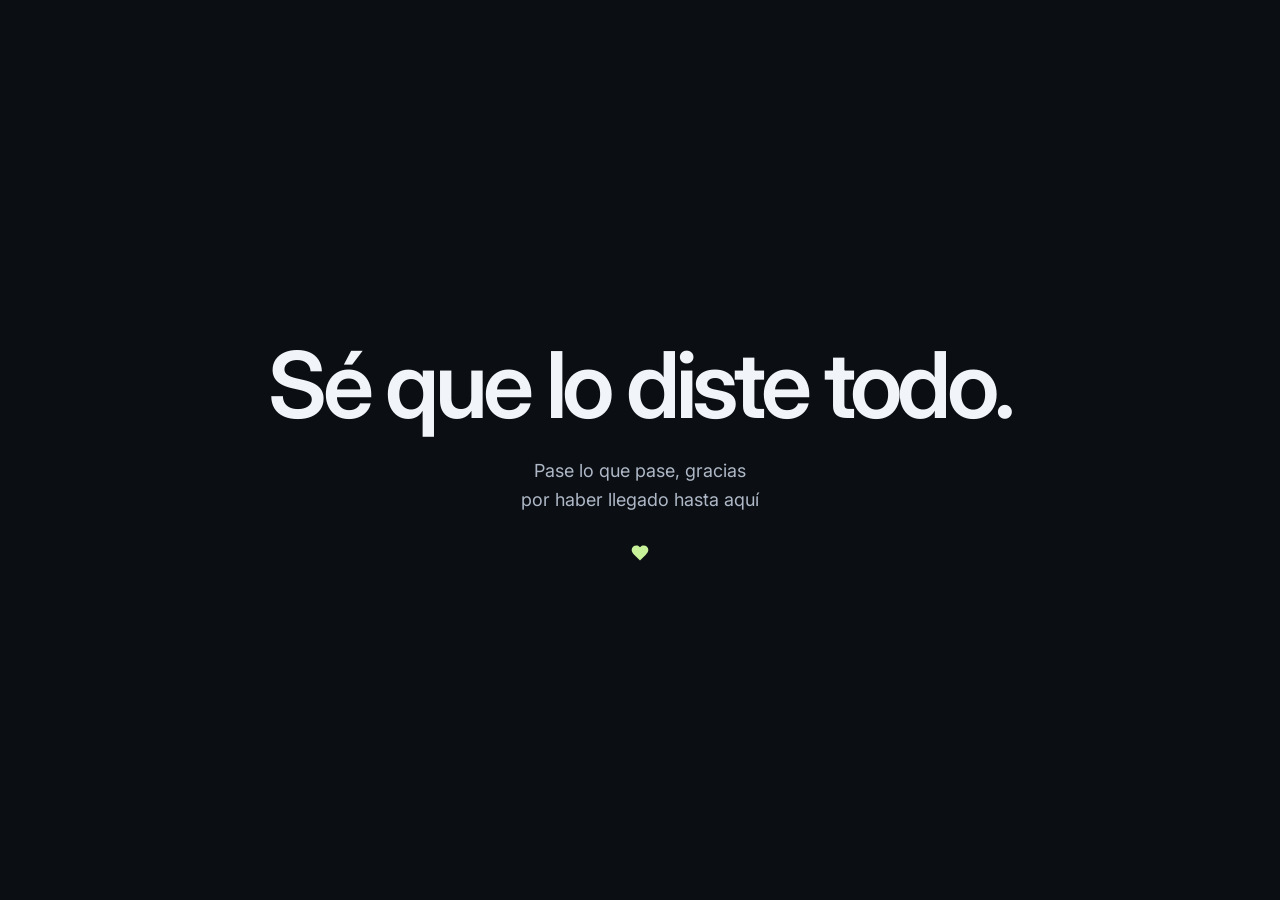
<file: index.html>
<!doctype html>
<html lang="es">
  <head>
    <meta charset="UTF-8" />
    <meta name="viewport" content="width=device-width, initial-scale=1.0, viewport-fit=cover" />
    <meta name="description" content="UNSCH Studio: práctica mental, repasos y progreso para tu examen de admisión." />
    <meta name="theme-color" content="#0c1016" />
    <meta name="exam-timestamp" content="2026-11-22T08:00:00-05:00" />
    <script>
      (function () {
        var meta = document.querySelector('meta[name="exam-timestamp"]');
        if (meta && Date.now() >= new Date(meta.content).getTime()) {
          document.documentElement.classList.add("exam-finished-boot");
        }
      })();
    </script>
    <title>UNSCH Studio · Práctica y progreso</title>
    <link rel="icon" href="favicon.svg" type="image/svg+xml" />
    <link rel="preconnect" href="https://fonts.googleapis.com" />
    <link rel="preconnect" href="https://fonts.gstatic.com" crossorigin />
    <link href="https://fonts.googleapis.com/css2?family=Fira+Code:wght@400;500;600&family=Inter:wght@400;500;600;700;800&display=swap" rel="stylesheet" />
    <link rel="stylesheet" href="styles.css" />
  </head>
  <body><style id="training-gate-style">#training-gate{position:fixed;inset:0;z-index:99999;background:#0b1021;color:#f2f2ff;display:grid;place-items:center;text-align:center;padding:24px;font-family:ui-monospace,Consolas,monospace}#training-gate>div{width:min(960px,100%)}#training-gate h1{color:#ffe48a;font-size:clamp(28px,5vw,65px)}#training-count{font-size:clamp(35px,8vw,100px);font-weight:900;color:#ff476c;font-variant-numeric:tabular-nums}#training-gate a{display:inline-block;background:#ffe48a;color:#111329;font-size:22px;font-weight:900;padding:17px 44px;text-decoration:none;margin-top:30px;border:3px solid #000;box-shadow:6px 6px #000}</style><div id="training-gate"><div><h1>CONFÍA EN TI.</h1><p>SE ACERCA LA UNSCH</p><div id="training-count">--:--:--:--</div><a href="training.html">INICIAR ▶</a></div></div><script>(function(){var el=document.getElementById('training-count'),end=new Date('2026-11-22T07:00:00-05:00').getTime();function update(){var n=Math.max(0,Math.floor((end-Date.now())/1000)),d=Math.floor(n/86400);el.textContent=d+'d '+[Math.floor(n%86400/3600),Math.floor(n%3600/60),n%60].map(x=>String(x).padStart(2,'0')).join(':')}update();setInterval(update,1000)})()</script>
    <a class="skip-link" href="#main-content">Ir al contenido</a>
    <svg class="practice-symbols" xmlns="http://www.w3.org/2000/svg" aria-hidden="true"><defs>
      <symbol id="practice-math" viewBox="0 0 32 32"><path d="M5 10h22M10 10v16M22 10v12c0 3 2 4 4 4M7 5h18"/></symbol>
      <symbol id="practice-science" viewBox="0 0 32 32"><ellipse cx="16" cy="16" rx="14" ry="5"/><ellipse cx="16" cy="16" rx="14" ry="5" transform="rotate(60 16 16)"/><ellipse cx="16" cy="16" rx="14" ry="5" transform="rotate(120 16 16)"/><circle cx="16" cy="16" r="2"/></symbol>
      <symbol id="practice-words" viewBox="0 0 32 32"><path d="M16 8C12 5 7 5 3 6v20c4-1 9-1 13 2 4-3 9-3 13-2V6c-4-1-9-1-13 2v20M7 11h5M7 16h5M20 11h5M20 16h5"/></symbol>
      <symbol id="practice-humanities" viewBox="0 0 32 32"><path d="m3 10 13-7 13 7H3ZM6 14v10M13 14v10M20 14v10M27 14v10M3 28h26"/></symbol>
      <symbol id="icon-home" viewBox="0 0 24 24"><rect x="3" y="3" width="7" height="7" rx="2"/><rect x="14" y="3" width="7" height="7" rx="2"/><rect x="3" y="14" width="7" height="7" rx="2"/><rect x="14" y="14" width="7" height="7" rx="2"/></symbol>
      <symbol id="icon-book" viewBox="0 0 24 24"><path d="M12 5C9 3 5 3 3 4v16c3-1 6-1 9 1 3-2 6-2 9-1V4c-2-1-6-1-9 1v16"/></symbol>
      <symbol id="icon-errors" viewBox="0 0 24 24"><path d="m12 3 10 18H2L12 3Zm0 6v5m0 3h.01"/></symbol>
      <symbol id="icon-strategy" viewBox="0 0 24 24"><path d="M4 20V10m8 10V4m8 16v-7M2 20h20"/></symbol>
      <symbol id="icon-settings" viewBox="0 0 24 24"><path d="M4 7h16M4 17h16"/><circle cx="9" cy="7" r="3"/><circle cx="15" cy="17" r="3"/></symbol>
      <symbol id="icon-arrow" viewBox="0 0 24 24"><path d="M5 12h14m-6-6 6 6-6 6"/></symbol>
      <symbol id="icon-close" viewBox="0 0 24 24"><path d="m6 6 12 12M18 6 6 18"/></symbol>
      <symbol id="icon-expand" viewBox="0 0 24 24"><path d="M9 3H3v6M15 3h6v6M21 15v6h-6M3 15v6h6"/></symbol>
      <symbol id="icon-alert" viewBox="0 0 24 24"><path d="m21.73 18-8-14a2 2 0 0 0-3.48 0l-8 14A2 2 0 0 0 4 21h16a2 2 0 0 0 1.73-3Z"/><path d="M12 9v4"/><path d="M12 17h.01"/></symbol>
      <symbol id="icon-clipboard" viewBox="0 0 24 24"><rect width="8" height="4" x="8" y="2" rx="1" ry="1"/><path d="M16 4h2a2 2 0 0 1 2 2v14a2 2 0 0 1-2 2H6a2 2 0 0 1-2-2V6a2 2 0 0 1 2-2h2"/><path d="M12 11h4"/><path d="M12 16h4"/><path d="M8 11h.01"/><path d="M8 16h.01"/></symbol>
      <symbol id="icon-id-card" viewBox="0 0 24 24"><rect width="20" height="14" x="2" y="5" rx="2"/><circle cx="8" cy="10" r="2"/><path d="M6 15a4 4 0 0 1 8 0"/><path d="M16 9h4"/><path d="M16 13h4"/></symbol>
      <symbol id="icon-pencil" viewBox="0 0 24 24"><path d="M17 3a2.85 2.83 0 1 1 4 4L7.5 20.5 2 22l1.5-5.5Z"/><path d="m15 5 4 4"/></symbol>
      <symbol id="icon-clock" viewBox="0 0 24 24"><circle cx="12" cy="12" r="10"/><path d="M12 6v6l4 2"/></symbol>
      <symbol id="icon-ban" viewBox="0 0 24 24"><circle cx="12" cy="12" r="10"/><path d="m4.9 4.9 14.2 14.2"/></symbol>
      <symbol id="icon-shirt" viewBox="0 0 24 24"><path d="M20.38 3.46 16 2a4 4 0 0 1-8 0L3.62 3.46a2 2 0 0 0-1.34 2.23l.58 3.47a1 1 0 0 0 .99.84H6v10c0 1.1.9 2 2 2h8a2 2 0 0 0 2-2V10h2.15a1 1 0 0 0 .99-.84l.58-3.47a2 2 0 0 0-1.34-2.23z"/></symbol>
    </defs></svg>
    <aside class="exam-clock" id="exam-clock" aria-label="Cuenta regresiva para el examen de admisión">
      <div class="exam-clock-label"><span class="clock-dot" aria-hidden="true"></span><div><strong>RUMBO A LA UNSCH</strong><span>22 NOV 2026 · 08:00 · Perú</span></div></div>
      <div class="exam-clock-digits" role="timer" aria-label="Tiempo restante para el examen" aria-live="off">
        <span class="clock-unit"><b data-countdown="days">--</b><small>días</small></span><span class="clock-separator" aria-hidden="true">:</span>
        <span class="clock-unit"><b data-countdown="hours">--</b><small>horas</small></span><span class="clock-separator" aria-hidden="true">:</span>
        <span class="clock-unit"><b data-countdown="minutes">--</b><small>min</small></span><span class="clock-separator" aria-hidden="true">:</span>
        <span class="clock-unit clock-seconds"><b data-countdown="seconds">--</b><small>seg</small></span>
      </div>
      <button type="button" class="countdown-expand" aria-label="Ver contador en pantalla completa" title="Pantalla completa"><svg aria-hidden="true"><use href="#icon-expand"/></svg></button>
    </aside>
    <section class="countdown-focus" id="countdown-focus" role="dialog" aria-modal="true" aria-label="Contador del examen en pantalla completa" hidden>
      <button type="button" class="countdown-focus-close" id="countdown-focus-close" aria-label="Salir de pantalla completa"><svg aria-hidden="true"><use href="#icon-close"/></svg></button>
      <div class="countdown-focus-clock" role="timer" aria-label="Tiempo restante para el examen" aria-live="off">
        <span class="countdown-focus-unit"><b data-focus-countdown="days">--</b><small>días</small></span>
        <span class="countdown-focus-separator" aria-hidden="true">:</span>
        <span class="countdown-focus-unit"><b data-focus-countdown="hours">--</b><small>horas</small></span>
        <span class="countdown-focus-separator" aria-hidden="true">:</span>
        <span class="countdown-focus-unit"><b data-focus-countdown="minutes">--</b><small>minutos</small></span>
        <span class="countdown-focus-separator" aria-hidden="true">:</span>
        <span class="countdown-focus-unit countdown-focus-seconds"><b data-focus-countdown="seconds">--</b><small>segundos</small></span>
      </div>
      <div class="exam-warning" role="alert" hidden>
        <svg aria-hidden="true"><use href="#icon-alert"/></svg>
        <div>
          <strong>YA DEBERÍAS ESTAR CAMINO AL EXAMEN</strong>
          <p>Procura llegar antes de las 7:00 a. m. No dejes tu tranquilidad para el último minuto.</p>
          <small>Ingreso permitido hasta las 8:30 a. m., según el prospecto UNSCH 2027-I. Las 7:00 a. m. son una recomendación preventiva, no el cierre oficial.</small>
        </div>
      </div>
      <p class="countdown-focus-phrase">«Que el tiempo no te persiga. Haz que cuente.»</p>
    </section>
    <div class="app-shell">
      <aside class="sidebar">
        <a class="brand" href="#inicio" aria-label="Ir al inicio"><svg viewBox="0 0 32 32" aria-hidden="true"><path d="M5 4h22v24H5zM10 9v14M16 9v14M22 9v14" /></svg><span>UNSCH <b>STUDIO</b></span></a>
        <p class="sidebar-caption">TU ESPACIO DE ESTUDIO</p>
        <nav aria-label="Navegación principal">
          <a class="nav-link active" href="#inicio"><svg aria-hidden="true"><use href="#icon-home"/></svg><span>Inicio</span></a>
          <a class="nav-link" href="#microtemas"><svg aria-hidden="true"><use href="#icon-book"/></svg><span>Microtemas</span></a>
          <a class="nav-link" href="#errores"><svg aria-hidden="true"><use href="#icon-errors"/></svg><span>Fallos</span></a>
          <a class="nav-link" href="#estrategia"><svg aria-hidden="true"><use href="#icon-strategy"/></svg><span>Estrategia</span></a>
        </nav>
        <div class="countdown-side"><p>UN POCO CADA DÍA</p><strong id="countdown-days">--</strong><span>días para llegar con más confianza.</span><small>Aprende lo pequeño.<br />Resuelve lo grande.</small></div>
        <div class="sidebar-bottom">
          <button class="side-button" id="settings-button"><svg aria-hidden="true"><use href="#icon-settings"/></svg>Ajustes de estudio</button>
        </div>
      </aside>

      <main id="main-content" tabindex="-1">
        <section class="app-view" id="inicio" data-view>
        <header class="topbar">
          <div><p class="eyebrow">TU RITMO. TU OBJETIVO.</p><h1>Hoy, un poco más cerca.</h1><p class="header-description">Bases claras, práctica breve y progreso con evidencia.</p></div>
          <div class="top-actions"><span class="storage-state"><i></i>Guardado local</span><button class="button secondary" id="attempt-button">Registrar intento</button><button class="icon-button mobile-settings" id="mobile-settings-button" aria-label="Ajustes de estudio"><svg aria-hidden="true"><use href="#icon-settings"/></svg></button></div>
        </header>

        <div class="dashboard-grid">
        <section class="panel dice-panel" aria-labelledby="dice-title">
          <div class="panel-heading"><div><p class="eyebrow">TU PRÓXIMO PEQUEÑO RETO</p><h2 id="dice-title">Pequeñas bases.<br /><span>Grandes avances.</span></h2></div><span class="card-tag">Práctica mental</span></div>
          <p class="panel-intro">Deja que el dado elija. Una pregunta, una idea útil y un poco más de soltura.</p>
          <div class="dice-main">
            <div class="dice-control">
              <button class="study-die" id="roll-dice" aria-label="Lanzar dado y practicar un curso"><svg viewBox="0 0 100 100" aria-hidden="true"><rect x="8" y="8" width="84" height="84" rx="18"/><g><circle cx="29" cy="29" r="6"/><circle cx="71" cy="29" r="6"/><circle cx="29" cy="50" r="6"/><circle cx="71" cy="50" r="6"/><circle cx="29" cy="71" r="6"/><circle cx="71" cy="71" r="6"/></g></svg><span>Lanzar dado</span></button>
              <button class="button primary" id="start-practice">Iniciar práctica</button>
            </div>
            <div class="dice-result" id="dice-result" role="status" aria-live="polite" aria-atomic="true"><p class="eyebrow">¿POR DÓNDE EMPEZAMOS?</p><h3 id="dice-course">Un curso a la vez.</h3><p id="dice-detail">Elige con el dado o retoma tu último curso. La práctica se abre en su propia ventana.</p></div>
          </div>

          <div class="dice-actions" id="dice-actions" hidden><button class="text-button" id="dice-topics">Ver microtemas del curso</button><button class="text-button" id="dice-attempt">Registrar intento de examen</button></div>
          <details class="dice-settings"><summary>Cursos disponibles y probabilidades</summary><p class="panel-intro">Marca los cursos que puedes estudiar ahora. Sus probabilidades se recalculan automáticamente.</p><div class="dice-options" id="dice-options"></div><p class="dice-note">Pesos de estudio: muy alta 6 · alta 3 · complementaria 1 · selectiva 0,5. Son pesos relativos, no puntos del examen. RM corresponde a RLM en el catálogo. Actualidad usa un peso complementario propuesto.</p></details>
        </section>

        <section class="panel deadline-panel" aria-labelledby="deadline-title"><div class="panel-heading"><div><p class="eyebrow">EL GRAN OBJETIVO</p><h2 id="deadline-title">Nos vemos en la UNSCH.</h2></div><span class="card-tag">22 nov · 08:00</span></div><div class="countdown-main"><span>TIEMPO HASTA EL EXAMEN</span><strong id="countdown-full" role="timer" aria-live="off"><span id="countdown-primary">--d --h --m</span><span class="countdown-seconds" id="countdown-seconds">--s</span></strong></div><p class="deadline-caption">Hoy tienes tiempo para convertir un fallo en una ventaja.</p><div class="exam-warning" role="alert" hidden><svg aria-hidden="true"><use href="#icon-alert"/></svg><div><strong>YA DEBERÍAS ESTAR CAMINO AL EXAMEN</strong><p>Procura llegar antes de las 7:00 a. m. No dejes tu tranquilidad para el último minuto.</p><small>Ingreso permitido hasta las 8:30 a. m., según el prospecto UNSCH 2027-I. Las 7:00 a. m. son una recomendación preventiva, no el cierre oficial.</small></div></div></section>
        <section class="panel memory-panel" aria-labelledby="memory-title"><div class="panel-heading"><div><p class="eyebrow">TU CAJA DE HERRAMIENTAS</p><h2 id="memory-title">Cada base cuenta.</h2></div><div class="memory-ring" id="memory-ring"><span id="memory-percent">0%</span></div></div><div class="memory-stats"><div><strong id="memory-total">--</strong><span>preguntas</span></div><div><strong id="memory-seen">0</strong><span>exploradas</span></div><div><strong id="memory-due">0</strong><span>por repasar</span></div></div><p class="mental-progress" id="mental-progress"></p></section>

        </div>

        <section class="support-card" aria-labelledby="support-title">
          <div class="support-message">
            <p class="eyebrow">UN MENSAJE DE LA APLICACIÓN</p>
            <h2 id="support-title">Estás más cerca de lo que crees</h2>
            <p>Has llegado hasta aquí con esfuerzo, dudas y esperanza. Confía en lo que has aprendido. Respira, concéntrate y da lo mejor de ti.</p>
          </div>
          <div class="support-before">
            <div class="support-before-head">
              <p class="eyebrow">ANTES DE SALIR DE CASA</p>
              <span class="support-source">Prospecto UNSCH 2027-I · pág. 80</span>
            </div>
            <ul class="support-checklist">
              <li><span class="support-icon"><svg aria-hidden="true"><use href="#icon-clipboard"/></svg></span><div><b>Ficha de inscripción</b><span>Llévala contigo.</span></div></li>
              <li><span class="support-icon"><svg aria-hidden="true"><use href="#icon-id-card"/></svg></span><div><b>DNI original y vigente</b><span>Documento físico, sin reemplazos.</span></div></li>
              <li><span class="support-icon"><svg aria-hidden="true"><use href="#icon-pencil"/></svg></span><div><b>Lápiz 2B, borrador blanco y tajador</b><span>Tu kit de marcado.</span></div></li>
              <li><span class="support-icon"><svg aria-hidden="true"><use href="#icon-clock"/></svg></span><div><b>Ingreso hasta las 8:30 a. m.</b><span>Hora límite indicada en el prospecto.</span></div></li>
              <li><span class="support-icon"><svg aria-hidden="true"><use href="#icon-ban"/></svg></span><div><b>Sin celulares ni dispositivos electrónicos</b><span>Nada de accesorios, bolsos ni bolígrafos.</span></div></li>
              <li><span class="support-icon"><svg aria-hidden="true"><use href="#icon-shirt"/></svg></span><div><b>Ropa simple y calzado liviano</b><span>Preferentemente sin cierres ni elementos metálicos; cabello recogido cuando corresponda.</span></div></li>
            </ul>
            <p class="support-note">Estas indicaciones pertenecen al prospecto oficial. La recomendación de llegar antes de las 7:00 a. m. es preventiva y pertenece a esta aplicación, no a la UNSCH.</p>
          </div>
          <footer class="support-footer">
            <p>«Un examen no define tu valor, pero tu esfuerzo merece esta oportunidad».</p>
            <p>«Muchos éxitos, futuros universitarios».</p>
          </footer>
        </section>
        <div class="dashboard-grid dashboard-grid-lower">


        <section class="mission" aria-labelledby="phase-title">
          <div class="mission-copy"><p class="eyebrow inverse">MISIÓN ACTIVA · 20 → 10 → 20</p><h2 id="phase-title">Cargando campaña…</h2><p id="phase-objective"></p><div class="phase-progress" aria-label="Progreso de fases"><span id="build-progress">CONSTRUIR</span><i></i><span id="break-progress">ROMPER</span><i></i><span id="repair-progress">REPARAR</span></div></div>
          <button class="button secondary" id="mission-plan-button">Ajustar campaña <svg aria-hidden="true"><use href="#icon-arrow"/></svg></button>
        </section>

        <section class="metric-grid" aria-label="Métricas basadas en evidencia">
          <article><span>Cobertura ponderada</span><strong id="metric-coverage">0%</strong><small>valor, no cantidad</small></article>
          <article><span>K3 prioritarios</span><strong id="metric-k3">0 / 0</strong><small>demostrados con evidencia</small></article>
          <article><span>Preguntas nuevas</span><strong id="metric-fresh">—</strong><small>precisión en ítems no vistos</small></article>
          <article><span>Retención 72 h</span><strong id="metric-retention">—</strong><small>revisión diferida</small></article>
          <article><span>Tiempo / pregunta</span><strong id="metric-time">—</strong><small>mediana, no promedio</small></article>
          <article class="danger-metric"><span>Errores reincidentes</span><strong id="metric-repeated">0</strong><small>patrones que requieren intervención</small></article>
        </section>

        <div class="decision-grid">
          <section class="panel next-panel" aria-labelledby="next-title"><div class="panel-heading"><div><p class="eyebrow">DECISIÓN DE HOY</p><h2 id="next-title">Siguiente acción</h2></div><span class="formula" id="decision-formula">P0 = H × I × U</span></div><p class="panel-intro" id="decision-explanation"></p><ol class="action-list" id="action-list"></ol><button class="button secondary" id="view-strategy">Ver por qué se priorizó</button></section>
        </div>

        <section class="panel evidence-panel" aria-labelledby="evidence-title"><div class="panel-heading"><div><p class="eyebrow">ESCALA K · NO ES AUTOEVALUACIÓN</p><h2 id="evidence-title">Evidencia de dominio</h2></div><button class="text-button" id="show-k-rules">Ver criterios K1–K5</button></div><div class="k-scale"><div><b>K0</b><span>Desconocido</span><small>Sin evidencia</small></div><div><b>K1</b><span>Comprensión</span><small>Primer intento</small></div><div><b>K2</b><span>Reconocimiento</span><small>2 intentos</small></div><div class="target"><b>K3</b><span>Aplicación</span><small>≥70% nuevo</small></div><div><b>K4</b><span>Transferencia</span><small>Mezclado ≥80%</small></div><div><b>K5</b><span>Automático</span><small>Tiempo + 72 h</small></div></div></section>
        </div>

        </section>

        <section class="app-view errors-view" id="errores" data-view hidden aria-labelledby="failure-title">
          <header class="view-header"><p class="eyebrow">BUCLE DE INGENIERÍA</p><h1 id="failure-title">Registro de fallos</h1><p>Convierte cada error en una corrección verificable antes de que se repita.</p></header>
          <section class="panel failure-panel"><div class="panel-heading"><div><p class="eyebrow">PRÁCTICA CONTROLADA</p><h2>Provocar fallos temprano</h2></div></div><div class="loop"><div><b>1</b><span>Pregunta nueva y cronometrada</span></div><div><b>2</b><span>Fallo clasificado, no ocultado</span></div><div><b>3</b><span>Intervención mínima eficaz</span></div><div><b>4</b><span>Variante mezclada para verificar</span></div></div><div class="recurrent-alert" id="recurrent-alert"><strong>Sin fallos registrados aún.</strong><span>Registra el primero: el sistema necesita evidencia.</span></div><button class="button primary" id="error-button">Registrar un fallo <span>+</span></button></section>
          <section class="panel ledger-panel" aria-labelledby="ledger-title"><div class="panel-heading"><div><p class="eyebrow">BITÁCORA AUDITABLE</p><h2 id="ledger-title">Fallos recientes y su reparación</h2></div><span class="formula">FALLO → CORRECCIÓN → VARIANTE</span></div><div class="ledger-list" id="ledger-list"></div></section>
        </section>

        <section class="app-view topics-section" id="microtemas" data-view hidden aria-labelledby="topics-title"><div class="section-head"><div><p class="eyebrow">CATÁLOGO OFICIAL · NINGÚN TEMA SE BORRA</p><h1 id="topics-title">Todos los microtemas</h1><p id="catalog-summary">Cargando catálogo…</p></div><button class="button secondary" id="strategy-button">Recalcular estrategia</button></div><div class="filters" role="toolbar" aria-label="Filtros de microtemas"><button class="filter active" data-treatment="all">Todos</button><button class="filter" data-treatment="deep">Profundo</button><button class="filter" data-treatment="surface">Superficial</button><button class="filter" data-treatment="deferred">Diferido</button><button class="filter" data-treatment="risk">En riesgo</button><select id="course-filter" aria-label="Filtrar por curso"><option value="all">Todos los cursos</option></select><select id="k-filter" aria-label="Filtrar por nivel K"><option value="all">Todos los niveles K</option><option value="K0">K0</option><option value="K1">K1</option><option value="K2">K2</option><option value="K3">K3</option><option value="K4">K4</option><option value="K5">K5</option></select></div><div class="table-wrap"><table><thead><tr><th>Microtema</th><th>Tratamiento</th><th>P0</th><th>K</th><th>Nuevas</th><th>72 h</th><th>Tiempo</th><th>Fallos</th><th>R</th></tr></thead><tbody id="topics-body"></tbody></table></div><p class="table-note">Diferido significa “no invertir tiempo todavía”, nunca “eliminado”. Se reevaluará al iniciar Reparar.</p></section>

        <section class="app-view strategy-view" id="estrategia" data-view hidden><div class="strategy-strip"><div><p class="eyebrow inverse">MENOS IMPROVISACIÓN, MÁS DIRECCIÓN</p><h1>Una estrategia que aprende contigo.</h1><p>Las decisiones se apoyan en lo que ya has puesto a prueba.</p></div><div class="strategy-numbers" id="strategy-numbers"></div><button class="button primary" id="review-button">Revisar recomendaciones</button></div><div class="strategy-cards"><article class="panel"><span class="strategy-step">01</span><h2>Construye la base.</h2><p>Empieza por lo que más se reutiliza y desbloquea otros problemas.</p><span class="formula">P0 = H × I × U</span></article><article class="panel"><span class="strategy-step">02</span><h2>Encuentra el límite.</h2><p>Prueba preguntas nuevas. Un fallo identificado a tiempo es información útil.</p><span class="formula">PREGUNTA → DIAGNÓSTICO</span></article><article class="panel"><span class="strategy-step">03</span><h2>Repara y verifica.</h2><p>Aplica una corrección concreta y compruébala con una variante.</p><span class="formula">R = F × I × D</span></article></div></section>
      </main>
    </div>

    <dialog id="practice-dialog" class="practice-dialog" aria-labelledby="practice-title">
      <div class="practice-window-header"><div><p class="eyebrow">UN RETO A LA VEZ</p><h2 id="practice-title">Modo enfoque</h2></div><button class="button secondary" id="close-practice" data-close="practice-dialog">Salir <svg aria-hidden="true"><use href="#icon-close"/></svg></button></div>
      <div class="practice-workspace">
        <section class="mental-practice" id="mental-practice" hidden aria-labelledby="mental-question" data-step="think">
          <div class="mental-card-header"><div class="mental-course-heading"><span class="mental-course-icon" aria-hidden="true"><svg viewBox="0 0 32 32"><use id="mental-course-icon" href="#practice-math"/></svg></span><div><p class="eyebrow">PRÁCTICA MENTAL</p><p id="mental-course"></p></div></div><span class="mental-kind" id="mental-kind"></span></div>
          <label class="practice-topic-control" for="practice-topic-select">Qué quieres repasar<select id="practice-topic-select"><option value="all">Todos los temas del curso</option></select></label>
          <ol class="mental-steps" aria-label="Pasos de la práctica"><li data-step="think"><b>1</b>Piensa</li><li data-step="learn"><b>2</b>Descubre</li><li data-step="review"><b>3</b>Refuerza</li></ol>
          <div class="mental-question-board"><p class="mental-topic" id="mental-topic"></p><h3 id="mental-question" tabindex="-1"></h3><p class="mental-instruction">Responde mentalmente. Sin prisa, sin calculadora.</p></div>
          <div class="mental-solution" id="mental-solution" hidden>
            <div class="mental-answer-block"><p class="eyebrow">LA RESPUESTA</p><p class="mental-answer" id="mental-answer" tabindex="-1"></p></div>
            <div class="mental-insights"><div><p class="mental-insight-label">La idea clave</p><p id="mental-explanation"></p></div><div class="mental-transfer"><p class="mental-insight-label">Te sirve cuando…</p><p id="mental-use"></p></div></div>
            <div class="mental-source-links"><a id="mental-source" href="https://admision.unsch.edu.pe/informacion/temario" target="_blank" rel="noopener noreferrer">Ver referencia del tema ↗</a></div>
          </div>
        </section>
        <div class="practice-footer"><p id="practice-session-summary">Una pregunta puede desbloquear muchos problemas.</p><button class="text-button" id="practice-shuffle">Probar otro curso</button></div>
      </div>
      <div class="practice-review-dock" id="practice-review-dock">
        <button class="button primary" id="reveal-answer">Ver respuesta <svg aria-hidden="true"><use href="#icon-arrow"/></svg></button>
        <div class="mental-recall" id="mental-recall" hidden><p id="mental-rating-label">¿Cómo te salió?</p><div class="mental-ratings" role="group" aria-labelledby="mental-rating-label">
          <button class="button secondary" data-recall="again" aria-keyshortcuts="1"><b>No sabía</b><small>Repetir · 1</small></button>
          <button class="button secondary" data-recall="slow" aria-keyshortcuts="2"><b>Difícil</b><small>Reforzar · 2</small></button>
          <button class="button secondary" data-recall="easy" aria-keyshortcuts="3"><b>Lo sabía rápido</b><small>Afianzar · 3</small></button>
        </div></div>
        <p class="mental-feedback" id="mental-feedback" role="status"></p>
        <div class="mental-next" id="mental-next" hidden><button class="button primary" id="next-question">Otra del mismo curso <svg aria-hidden="true"><use href="#icon-arrow"/></svg></button><button class="button secondary" id="finish-practice">Terminar práctica</button></div>
      </div>
    </dialog>

    <dialog id="settings-dialog" aria-labelledby="settings-title"><div class="dialog-title"><div><p class="eyebrow">A TU MEDIDA</p><h2 id="settings-title">Ajustes de estudio</h2></div><button class="close" data-close="settings-dialog" aria-label="Cerrar ajustes">×</button></div><p class="dialog-copy">El área académica ajusta el impacto de los cursos en tu estrategia. El dado mantiene las prioridades que elegiste.</p><label for="area">Área académica<select id="area"><option value="science">I · Ciencias</option><option value="letters">II · Letras</option></select></label><button class="button secondary settings-plan" id="plan-button">Configurar fechas de campaña</button></dialog>

    <dialog id="attempt-dialog"><form id="attempt-form"><div class="dialog-title"><div><p class="eyebrow">EVIDENCIA NUEVA</p><h2>Registrar intento</h2></div><button type="button" class="close" data-close="attempt-dialog" aria-label="Cerrar">×</button></div><p class="dialog-copy">Un intento correcto lento también es señal. Regístralo para que el sistema no confunda conocimiento con rendimiento.</p><div class="form-grid"><label>Microtema<select id="attempt-topic" required></select></label><label>Fuente / pregunta<input id="attempt-source" placeholder="UNSCH 2026 · Física #12" required /></label><label>Resultado<select id="attempt-result"><option value="true">Correcta</option><option value="false">Incorrecta</option></select></label><label>Tiempo (segundos)<input id="attempt-time" type="number" min="1" placeholder="90" required /></label><label>Tipo de pregunta<select id="attempt-new"><option value="true">Nueva</option><option value="false">Repetida</option></select></label><label>Revisión<select id="attempt-review"><option value="normal">Primera vez</option><option value="24">Retención 24 h</option><option value="72">Retención 72 h</option><option value="168">Retención 7 días</option></select></label></div><fieldset id="failure-fields"><legend>Diagnóstico del fallo</legend><div class="form-grid"><label>Fallo primario<select id="error-type"><option value="recognition">No reconocí el modelo</option><option value="concept">Olvidé concepto</option><option value="wrong-model">Modelo equivocado</option><option value="procedure">Procedimiento</option><option value="calculation">Cálculo</option><option value="reading">Lectura</option><option value="time">Tiempo</option><option value="distractor">Distractor</option></select></label><label>Corrección mínima<textarea id="error-correction" placeholder='Ej.: “cada N unidades” + “coincidir nuevamente” → MCM'></textarea></label></div></fieldset><div class="dialog-actions"><button type="button" class="button secondary" data-close="attempt-dialog">Cancelar</button><button class="button primary" type="submit">Guardar evidencia</button></div></form></dialog>

    <dialog id="strategy-dialog"><div class="dialog-title"><div><p class="eyebrow">REVISIÓN ESTRATÉGICA</p><h2>Recomendaciones explicables</h2></div><button class="close" data-close="strategy-dialog" aria-label="Cerrar">×</button></div><p class="dialog-copy">Las recomendaciones no cambian tu plan por sí solas. Se basan en prioridad inicial antes del día 21 y en riesgo observado después.</p><div id="recommendation-list"></div><div class="dialog-actions"><button class="button secondary" data-close="strategy-dialog">Revisar manualmente</button><button class="button primary" id="accept-recommendations">Aceptar recomendaciones</button></div></dialog>

    <dialog id="plan-dialog"><form id="plan-form"><div class="dialog-title"><div><p class="eyebrow">CAMPAÑA 20 → 10 → 20</p><h2>Configurar fechas</h2></div><button type="button" class="close" data-close="plan-dialog" aria-label="Cerrar">×</button></div><p class="dialog-copy">El examen es fijo: 22 de noviembre de 2026 a las 08:00 (hora Perú). El ciclo principal ocupa 50 días y deja el tramo final para simulacros y recuperación.</p><label>Inicio de la campaña<input id="campaign-start" type="date" required /></label><div class="plan-calendar"><span>Construir<br /><b>20 días</b></span><span>Romper<br /><b>10 días</b></span><span>Reparar<br /><b>20 días</b></span><span>Final<br /><b>simulacros</b></span></div><div class="dialog-actions"><button type="button" class="button secondary" data-close="plan-dialog">Cancelar</button><button class="button primary" type="submit">Guardar campaña</button></div></form></dialog>

    <dialog id="k-dialog"><div class="dialog-title"><div><p class="eyebrow">REGLAS DE EVIDENCIA</p><h2>Cómo se asigna K</h2></div><button class="close" data-close="k-dialog" aria-label="Cerrar">×</button></div><div class="rules"><p><b>K1 · comprensión:</b> existe al menos un intento registrado.</p><p><b>K2 · reconocimiento:</b> al menos dos intentos.</p><p><b>K3 · aplicación:</b> dos preguntas nuevas y precisión nueva ≥70%.</p><p><b>K4 · transferencia:</b> cuatro nuevas/mezcladas y precisión ≥80%.</p><p><b>K5 · automático:</b> K4, retención 72 h ≥85%, tiempo ≤90 s y sin fallo reincidente.</p></div></dialog>

    <section class="exam-farewell" id="exam-farewell" role="main" tabindex="-1" aria-labelledby="exam-farewell-title" hidden>
      <div class="exam-farewell-panel">
        <h1 id="exam-farewell-title">Sé que lo diste todo.</h1>
        <p>Pase lo que pase, gracias por haber llegado hasta aquí</p>
        <svg class="exam-farewell-heart" viewBox="0 0 24 24" aria-hidden="true"><path d="M19 14c1.49-1.46 3-3.21 3-5.5A5.5 5.5 0 0 0 16.5 3c-1.76 0-3 .5-4.5 2-1.5-1.5-2.74-2-4.5-2A5.5 5.5 0 0 0 2 8.5c0 2.3 1.5 4.05 3 5.5l7 7Z"/></svg>
      </div>
    </section>

    <script src="mental-questions.js"></script>
    <script src="mental-questions-extra.js"></script>
    <script src="app.js"></script>
    <script src="mental-practice.js"></script>
  </body>
</html>
</file>
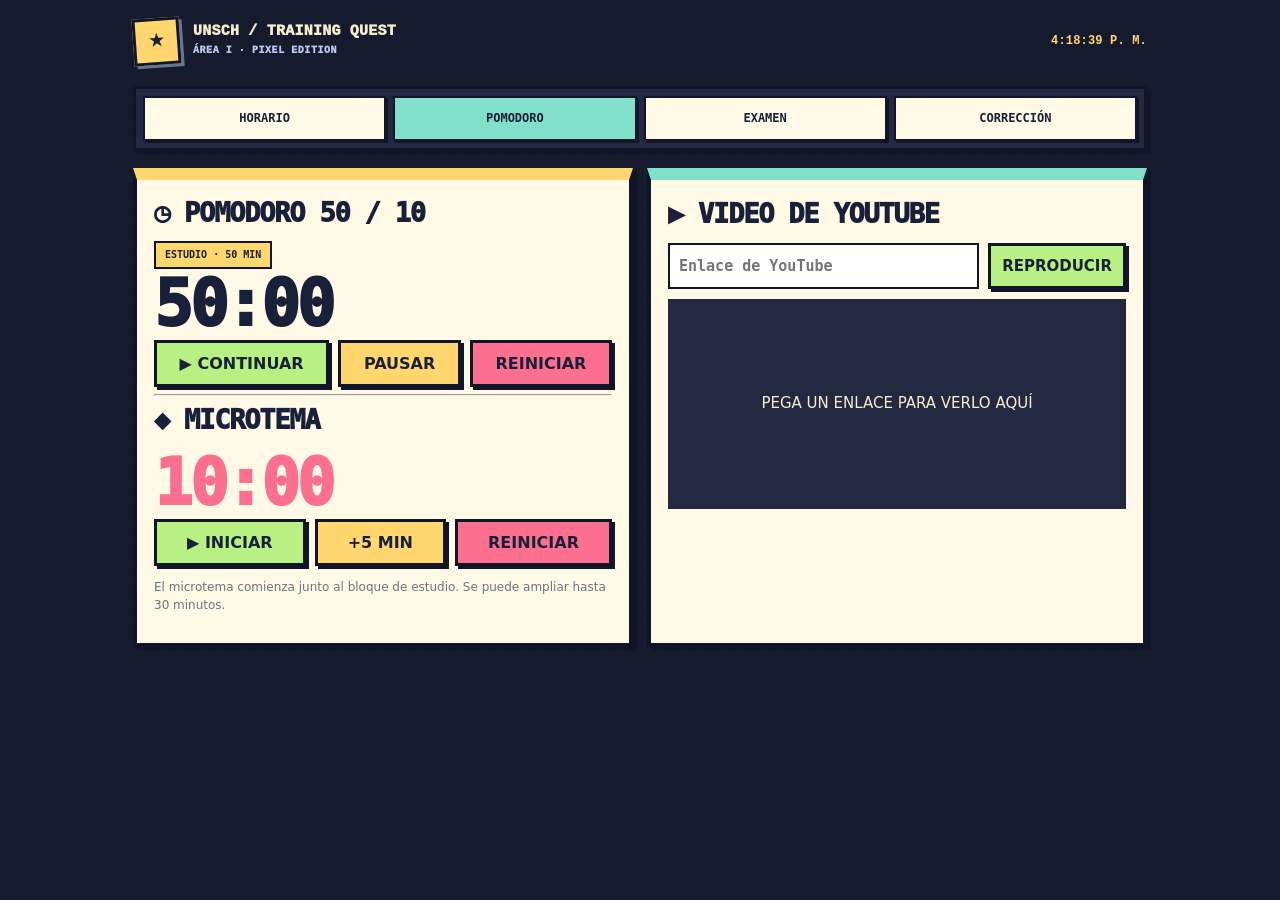
<file: training.html>
<!doctype html><html lang="es"><head><meta charset="utf-8"><meta name="viewport" content="width=device-width,initial-scale=1"><title>UNSCH · TRAINING QUEST / Pixel Edition</title><style>
:root{--night:#151a2d;--navy:#222941;--blue:#344163;--cream:#f4edce;--paper:#fff9e6;--ink:#182139;--edge:#101627;--muted:#6d7385;--pink:#fd6f8e;--lime:#b8f083;--yellow:#ffd76e;--mint:#80e0ca;--white:#fff;--shadow:5px 5px 0 var(--edge)}
*{box-sizing:border-box}html{scroll-behavior:smooth}body{margin:0;min-height:100vh;color:var(--ink);background:var(--night);font:500 15px/1.48 system-ui,-apple-system,"Segoe UI",sans-serif;overflow-x:hidden}
body:before{content:"";position:fixed;inset:0;z-index:-1;opacity:.35;pointer-events:none;background-image:linear-gradient(#a2b1e80e 1px,transparent 1px),linear-gradient(90deg,#a2b1e80e 1px,transparent 1px);background-size:20px 20px}
button,input{font:inherit}button{cursor:pointer}button:focus-visible,input:focus-visible{outline:4px solid var(--mint);outline-offset:2px}button:disabled{opacity:.48;cursor:not-allowed}
h1,h2,h3,p{margin-top:0}.pixel{font-family:"Courier New",Consolas,monospace;font-weight:1000;letter-spacing:.05em;text-transform:uppercase}.hidden{display:none!important}.shell{width:min(100%,1050px);padding:18px 18px 70px;margin:0 auto}
.top{display:flex;justify-content:space-between;align-items:center;gap:12px;color:var(--cream);margin-bottom:21px}.logo{display:flex;align-items:center;gap:13px}.logo-mark{border:3px solid var(--edge);box-shadow:3px 3px 0 #647695;background:var(--yellow);color:var(--ink);width:47px;height:47px;display:grid;place-items:center;font-size:22px;transform:rotate(-4deg)}.logo small{display:block;letter-spacing:.13em;font-size:10px;color:#bbc7ed;margin-top:4px}.logo strong{font-size:15px;line-height:1.1}.top-actions{display:flex;align-items:center;gap:9px}.offline{color:var(--lime);font-size:10px;border:1px solid #54634e;padding:8px 10px}.gear{width:47px;height:47px;display:grid;place-items:center;background:var(--navy);color:var(--white);font-size:26px;border:3px solid #8c95b4;box-shadow:3px 3px 0 #090f20;line-height:1}
.panel{border:4px solid var(--edge);box-shadow:var(--shadow);background:var(--paper);margin-bottom:19px}.panel-dark{background:var(--navy);color:#fff}.pad{padding:24px}.tiny{font:900 11px/1.4 "Courier New",monospace;letter-spacing:.15em;text-transform:uppercase}.kicker{color:var(--pink)}.topline{display:flex;align-items:center;justify-content:space-between;gap:8px;flex-wrap:wrap}.tag{display:inline-block;padding:6px 9px;background:var(--yellow);color:var(--ink);border:2px solid var(--edge);font:900 10px/1.2 monospace;letter-spacing:.05em;text-transform:uppercase}.tag.dark{background:var(--mint)}
.hero{position:relative;overflow:hidden}.hero:after{content:"✦";position:absolute;right:45px;top:50px;font-size:76px;color:#b8f08322;pointer-events:none}.hero h1{font-size:clamp(35px,6.7vw,74px);line-height:.98;letter-spacing:-.075em;max-width:680px;margin:19px 0 17px}.hero h1 span{color:var(--yellow);display:block}.lead{color:#cbd0e1;max-width:580px;font-size:15px;line-height:1.65}.btn{border:3px solid var(--edge);box-shadow:4px 4px 0 #101627;display:inline-flex;justify-content:center;align-items:center;gap:9px;text-align:center;font-weight:950;letter-spacing:.03em;min-height:53px;padding:12px 17px;background:#fff;color:var(--ink);text-decoration:none;transition:transform .08s,box-shadow .08s;border-radius:0}.btn:active:not(:disabled){transform:translate(3px,3px);box-shadow:1px 1px 0 var(--edge)}.btn.primary{background:var(--lime)}.btn.yellow{background:var(--yellow)}.btn.pink{background:var(--pink)}.btn.ghost{background:#eef0f9}.btn.navy{background:var(--navy);color:#fff;border-color:#0a0e1a;box-shadow:4px 4px 0 #7c87a4}.home-actions{display:flex;gap:13px;flex-wrap:wrap;margin-top:24px}.home-actions .btn.primary{min-width:250px}
.stat-grid{display:grid;grid-template-columns:repeat(3,minmax(0,1fr));gap:15px}.stat{padding:19px}.stat .num{font:900 clamp(30px,4vw,48px)/1.1 "Courier New",monospace;letter-spacing:-.06em;margin:10px 0}.stat .desc{font-size:12px;color:var(--muted)}.stat em{font-style:normal;font-size:12px;white-space:nowrap}.stat:nth-child(2){background:var(--mint)}.stat:nth-child(3){background:var(--yellow)}.muted{color:var(--muted)}
.hint{padding:13px 15px;background:#eaf2dd;border-left:5px solid #69a447;font-size:13px;line-height:1.6}.hint strong{color:#21412d}.footer-note{color:#aeb9d8;font-size:11px;line-height:1.5;margin:20px 0;text-align:center}
.game-grid{display:grid;grid-template-columns:minmax(0,1fr) 268px;gap:20px}.score-banner{padding:15px 18px;background:#292f4b;color:#fff;display:flex;justify-content:space-between;align-items:center;gap:20px;flex-wrap:wrap}.score-banner .score{font:1000 clamp(36px,5vw,54px)/1 "Courier New",monospace;color:var(--lime);letter-spacing:-.075em;margin:5px 0}.score-banner .score span{color:#bbc2d8;font:700 19px monospace;letter-spacing:0}.score-breakdown{display:flex;gap:18px;align-items:center;font-size:12px;color:#d9deef}.score-breakdown b{display:block;color:var(--yellow);font:900 20px monospace}.question-panel{overflow:hidden}.question-head{background:var(--yellow);border-bottom:4px solid var(--edge);padding:14px 20px;display:flex;gap:10px;align-items:center;justify-content:space-between}.question-head .tiny{color:#333e54}.question-body{padding:23px 25px 26px}.course-title{font-size:clamp(26px,4vw,43px);font-weight:1000;line-height:1.06;letter-spacing:-.05em;margin:4px 0 13px;max-width:600px}.course-meta{display:flex;flex-wrap:wrap;gap:8px;margin-bottom:19px}.pill{font:800 12px monospace;border:2px solid var(--edge);padding:6px 9px;background:#f5eac8}.pill.accent{background:var(--mint)}.progress-rail{background:#c6c3b7;border:3px solid var(--edge);height:18px;padding:2px;margin:13px 0 19px}.progress-fill{background:var(--lime);height:100%;width:0%;transition:width .15s}.prompt{font-size:clamp(20px,3vw,29px);font-weight:900;margin:22px 0 6px;line-height:1.27}.prompt-sub{font-size:13px;color:var(--muted);margin:0 0 24px}.answers{display:grid;grid-template-columns:1fr 1fr;gap:15px}.answer{min-height:106px;display:flex;justify-content:center;align-items:center;flex-direction:column;gap:5px;border:4px solid var(--edge);box-shadow:5px 5px 0 var(--edge);font-size:24px;font-weight:1000;transition:transform .08s,box-shadow .08s;text-transform:uppercase}.answer:active{transform:translate(4px,4px);box-shadow:1px 1px 0 var(--edge)}.answer small{font:800 11px monospace}.answer.good{background:var(--lime)}.answer.bad{background:var(--pink)}.answer.good:hover{background:#a6eb65}.answer.bad:hover{background:#ff8aa3}.question-footer{display:flex;align-items:center;gap:9px;flex-wrap:wrap;justify-content:space-between;margin-top:23px}.soft-button{font:900 12px monospace;padding:9px 11px;border:2px solid var(--edge);background:#f5efd9}.soft-button:disabled{opacity:.35}.keys{color:#818394;font-size:11px}
.sidebar{padding:16px;background:#faf6e8}.sidebar h3{font-size:13px;margin:0 0 12px}.side-progress{text-align:center;padding:14px 8px;background:var(--navy);color:#fff;margin-bottom:13px}.side-progress strong{font:1000 26px monospace;color:var(--lime);display:block}.side-progress small{font:700 11px monospace;color:#b9c4dd}.course-list{display:flex;flex-direction:column;gap:5px;max-height:550px;overflow:auto}.course-item{padding:9px 8px;border:2px solid transparent;background:transparent;display:flex;gap:8px;align-items:center;justify-content:space-between;color:var(--ink);width:100%;text-align:left}.course-item:hover{background:#ece3c5}.course-item.active{background:var(--yellow);border-color:var(--edge)}.course-item.done .course-name:before{content:"✓ ";color:#398d54}.course-item small{font:800 10px monospace;flex-shrink:0}.course-name{font-size:11px;font-weight:800;line-height:1.2}.course-item.test{border-top:1px dashed #9897a5;margin-top:5px}
.section-heading{display:flex;justify-content:space-between;align-items:center;flex-wrap:wrap;gap:13px;margin-bottom:16px}.section-heading h2{margin:0;font-size:clamp(24px,4vw,38px);letter-spacing:-.04em}.config-intro{font-size:13px;color:var(--muted);max-width:650px;margin-bottom:10px}.config-actions{display:flex;gap:12px;flex-wrap:wrap}.cfg-block{padding:15px;margin-bottom:17px}.cfg-block h3{font-size:14px;margin-bottom:6px}.cfg-caption{color:var(--muted);font-size:12px;margin-bottom:10px}.config-table{width:100%;border-collapse:collapse}.config-table th{text-align:left;font:900 10px monospace;text-transform:uppercase;letter-spacing:.04em;color:#687083;padding:10px 7px;border-bottom:3px solid var(--edge)}.config-table td{padding:8px 7px;border-bottom:1px solid #e4dcc6}.config-table tr:last-child td{border-bottom:0}.config-table label{font-size:13px;font-weight:800}.config-table input{background:#fff;border:2px solid var(--edge);padding:8px;width:76px;max-width:100%;font:900 16px monospace;border-radius:0}.config-table .dim{font-size:11px;color:var(--muted)}.config-fix{background:#fff1c2;border:2px solid var(--edge);padding:13px;font-size:12px;margin:12px 0 20px}.config-fix b{font-family:monospace}.config-footer{display:flex;gap:12px;flex-wrap:wrap;position:sticky;bottom:8px;z-index:3;padding:12px;background:var(--navy);border:3px solid var(--edge);box-shadow:var(--shadow)}
.result-hero{padding:24px;background:var(--yellow)}.result-hero h1{font-size:clamp(39px,8vw,80px);line-height:1;margin:8px 0}.result-hero p{margin-bottom:0}.result-two{display:grid;grid-template-columns:1fr 1fr;gap:15px}.result-card{padding:20px}.result-card strong{font:1000 37px monospace;display:block;margin:4px 0}.result-card small{color:var(--muted);font-size:12px}.breakdown-row{padding:13px 16px;border-bottom:2px solid #d5d2c4;display:flex;justify-content:space-between;align-items:center;gap:12px}.breakdown-row:last-child{border:0}.breakdown-row strong{font:900 17px monospace}.breakdown-row small{display:block;color:#6b7282;font-size:11px}.summary{padding:10px 15px}.result-actions{display:flex;gap:12px;flex-wrap:wrap;margin:21px 0}.toast{position:fixed;bottom:19px;left:50%;z-index:10;transform:translate(-50%,120px);background:var(--yellow);border:3px solid var(--edge);box-shadow:var(--shadow);padding:12px 17px;font:900 12px monospace;color:var(--ink);pointer-events:none;opacity:0;transition:all .18s;text-align:center;max-width:92vw}.toast.show{opacity:1;transform:translate(-50%,0)}
@media(max-width:760px){.shell{padding:13px 13px 65px}.offline{display:none}.pad{padding:19px}.hero h1{font-size:clamp(36px,10vw,58px)}.hero:after{right:10px;top:20px}.stat-grid{grid-template-columns:1fr 1fr;gap:12px}.stat:last-child{grid-column:span 2}.stat .num{font-size:34px}.game-grid{display:flex;flex-direction:column}.sidebar{order:2}.course-list{display:grid;grid-template-columns:1fr 1fr;max-height:none}.question-body{padding:18px}.course-title{font-size:29px}.answers{gap:11px}.answer{min-height:110px}.score-banner{gap:8px}.score-banner .score{font-size:40px}.score-breakdown{gap:12px}.score-breakdown b{font-size:17px}.keys{display:none}.result-two{gap:10px}.result-card{padding:14px}.result-card strong{font-size:27px}}
@media(max-width:390px){.logo small{font-size:9px}.logo strong{font-size:12px}.gear{width:43px;height:43px}.score-breakdown{font-size:10px}.answers{gap:9px}.answer{font-size:22px}.config-table input{width:58px;padding:5px 4px}.config-table td,.config-table th{padding:8px 2px}.config-table label{font-size:12px}}
@media(prefers-reduced-motion:reduce){*,*:before,*:after{transition:none!important;scroll-behavior:auto!important}}

.shell{max-width:1200px}.tabs{display:grid;grid-template-columns:repeat(5,1fr);gap:8px;margin-bottom:15px}.tabs button{padding:12px 4px;font:900 12px monospace;background:var(--cream);border:3px solid var(--edge);box-shadow:3px 3px var(--edge);cursor:pointer}.tabs button.active{background:var(--mint)}.pane{display:none}.pane.active{display:block}.bento{display:grid;grid-template-columns:repeat(12,minmax(0,1fr));gap:14px}.tile{grid-column:span 6;padding:17px;margin:0}.tile.wide{grid-column:span 12}.tile.third{grid-column:span 4}.tile h2{font:1000 19px monospace;margin:0 0 12px}.timer{font:1000 clamp(33px,5vw,70px)/1.1 monospace;color:var(--ink);font-variant-numeric:tabular-nums}.timer.red{color:var(--pink)}.row{display:flex;gap:8px;align-items:center;flex-wrap:wrap}.action{border:3px solid var(--edge);box-shadow:3px 3px var(--edge);padding:10px 12px;background:var(--yellow);font-weight:900;cursor:pointer;color:var(--ink)}.action.selected{background:var(--mint)}.action.green{background:var(--lime)}.action.pink{background:var(--pink)}.action:disabled{opacity:.45}.field{border:2px solid var(--edge);background:#fff;color:var(--ink);padding:9px;width:100%;font:700 14px monospace}.qgrid{display:grid;grid-template-columns:repeat(10,minmax(0,1fr));gap:5px;max-height:250px;overflow:auto}.qgrid button{min-width:0;border:2px solid var(--edge);padding:8px 0;background:#dedcdb;font:900 12px monospace;cursor:pointer}.qgrid button.done{background:var(--lime)}.qgrid button.sel{outline:3px solid var(--pink);outline-offset:0}.choices{display:grid;grid-template-columns:repeat(5,1fr);gap:8px}.choices button{font:1000 24px monospace;border:3px solid var(--edge);background:var(--yellow);box-shadow:3px 3px var(--edge);padding:14px 0;cursor:pointer}.choices button.selected{background:var(--mint)}.confidence{display:grid;grid-template-columns:repeat(4,1fr);gap:6px}.confidence button{padding:9px 3px;font:800 11px monospace;border:2px solid var(--edge);background:#f4edce;cursor:pointer}.confidence button.selected{background:var(--pink)}.coursechip{display:inline-block;background:var(--course-color,var(--yellow));padding:6px 10px;border:2px solid var(--edge);font:900 12px monospace}.mini-table{width:100%;border-collapse:collapse}.mini-table td,.mini-table th{border-bottom:1px solid #c8c4b5;padding:9px 5px;text-align:left;font-size:12px}.mini-table input{width:70px;border:2px solid var(--edge);padding:7px;background:white}.course-card{border:3px solid var(--edge);background:#fff;padding:10px;box-shadow:3px 3px var(--edge)}.course-card h3{margin:0 0 8px;background:var(--course-color,var(--yellow));padding:8px;font:900 12px monospace}.reviewcards{display:grid;grid-template-columns:repeat(2,1fr);gap:12px;max-height:350px;overflow:auto}.reviewcards button{border:2px solid var(--edge);padding:7px;background:#ddd;cursor:pointer}.reviewcards button.good{background:var(--lime)}.reviewcards button.bad{background:var(--pink)}.scorebig{font:1000 44px monospace;color:var(--lime)}#gate{position:fixed;inset:0;z-index:20;background:var(--night);display:grid;place-items:center;padding:20px;text-align:center}#gate.hidden{display:none}#gate .timer{font-size:clamp(38px,8vw,85px);color:var(--pink)}#gate h1{font:1000 clamp(30px,6vw,70px) monospace;color:var(--cream)}#player iframe{width:100%;aspect-ratio:16/9;border:3px solid var(--edge)}.ytbox{min-height:210px;display:grid;place-items:center;background:var(--navy);color:var(--cream);margin-top:10px}.schedule-grid{display:grid;grid-template-columns:repeat(2,1fr);gap:8px}.slot{border:2px solid var(--edge);background:var(--yellow);padding:12px;font-weight:800}.slot:nth-child(3n){background:var(--mint)}.slot:nth-child(4n){background:var(--lime)}.slot small{display:block;font:900 11px monospace}.small{font-size:12px;color:var(--muted)}textarea.field{min-height:90px}#settings .tile{max-height:72dvh;overflow:auto}@media(max-width:720px){.tabs button{font-size:10px;padding:10px 1px}.tile,.tile.third{grid-column:span 12}.reviewcards{grid-template-columns:1fr}.confidence button{font-size:9px}.choices button{font-size:20px;padding:11px 0}.qgrid{grid-template-columns:repeat(8,1fr)}.schedule-grid{grid-template-columns:1fr 1fr}}
</style>
<style id="scorequest-fidelity">
/* Score Quest v2: course strips, square answer tiles, cream bento surfaces */
.shell{max-width:1120px}
.tabs{background:#222941;padding:7px;border:3px solid #101627;box-shadow:4px 4px 0 #101627;margin-bottom:17px}
.tabs button{background:#fff9e6;color:#182139;border:3px solid #101627;box-shadow:3px 3px 0 #101627;min-height:45px}
.tabs button.active{background:#80e0ca}
.tile{background:#fff9e6;border:4px solid #101627;box-shadow:5px 5px 0 #101627}
#study .tile:first-child{border-top:12px solid #ffd76e}
#study .tile:nth-child(2){border-top:12px solid #80e0ca}
#schedule .tile:first-child{border-top:12px solid #b8f083}
#schedule .tile:nth-child(2){border-top:12px solid #ffd76e}
#exam .tile:nth-child(2){border-top:12px solid #80e0ca}
#exam .tile:nth-child(3){border-top:12px solid #c7a7fc}
#review .tile:nth-child(2){border-top:12px solid #ffd76e}
#review .tile:nth-child(3){border-top:12px solid #80e0ca}
#exam .choices button{min-height:75px}
#exam .choices button.selected{background:#b8f083}
#review .reviewcards{display:grid;grid-template-columns:1fr;gap:14px;max-height:none;overflow:visible}
#review .course-card{padding:0;background:#fffdf5;border:4px solid #101627;box-shadow:4px 4px 0 #101627;overflow:hidden}
#review .course-card h3{background:var(--course-color);padding:13px 15px;margin:0;border-bottom:4px solid #101627;display:flex;justify-content:space-between;align-items:center;gap:10px;font:900 13px/1.4 'Courier New',monospace;text-transform:uppercase}
#review .course-card .course-detail{padding:13px 15px 16px}
#review .course-card .course-stats{display:flex;justify-content:space-between;flex-wrap:wrap;gap:8px;color:#5b6374;font:900 12px 'Courier New',monospace;margin-bottom:14px}
#review .course-card .course-tiles{display:flex;gap:9px;flex-wrap:wrap}
#review .course-card .course-tiles button{position:relative;width:54px;height:54px;flex:none;border:3px solid #101627;box-shadow:3px 3px 0 #101627;background:#d5d5da;color:#182139;font:900 16px 'Courier New',monospace;padding:4px}
#review .course-card .course-tiles button.good{background:#b8f083}
#review .course-card .course-tiles button.bad{background:#fd8298}
#review .course-card .course-tiles button small{position:absolute;right:3px;bottom:1px;font-size:11px}
#review .course-card .course-tiles button:active{transform:translate(2px,2px);box-shadow:1px 1px 0 #101627}
#review .course-card.empty{opacity:.65}
#review .course-card .course-tiles button.current{outline:3px solid #344163;outline-offset:2px}
#review .scorebig{color:#b8f083}
#exam .coursechip,#review .coursechip{background:var(--course-color,#ffd76e)}
@media(max-width:720px){
.shell{padding:10px 11px 45px}
.top{margin-bottom:12px}
.tabs{gap:4px;padding:5px;display:grid;grid-template-columns:repeat(5,minmax(0,1fr))}
.tabs button{padding:8px 1px;font-size:10px;min-height:43px}
.bento{gap:11px}
.tile{padding:14px}
#review .course-card .course-tiles button{width:49px;height:49px}
#review .course-card h3{font-size:12px}
#study .ytbox{min-height:170px}
#study #player iframe{width:100%;max-height:40vh}
}
</style>

<style id="ux-fixes-v3">
.top{display:grid;grid-template-columns:minmax(0,1fr) auto;align-items:center}
.top .logo{min-width:0}
.top .logo strong{display:block;overflow-wrap:normal}
#now{white-space:nowrap;font:900 12px/1.1 'Courier New',monospace;color:#ffd76e;text-align:right;min-width:84px}
.tabs{position:sticky;top:0;z-index:10}
#exam .bento{align-items:start}
#exam .tile.wide{padding:12px 15px}
#exam .tile.wide>.row{gap:8px}
#exam .tile.wide .timer{font-size:clamp(27px,4.6vw,52px)}
#exam #examName{flex:1 1 180px;min-width:0}
#exam #qTitle{line-height:1.1;margin:10px 0 14px;font-size:clamp(23px,4vw,34px);overflow-wrap:anywhere}
.question-sub{display:block;font:900 11px/1.6 'Courier New',monospace;color:#667084;margin-top:5px;letter-spacing:.04em}
#exam .choices button{min-height:62px;padding:10px 0;font-size:clamp(20px,4vw,27px)}
#exam .choices button.selected{background:#b8f083;outline:3px solid #344163;outline-offset:1px}
.confidence-step{border:3px dashed #9ca3b5;background:#f1eddf;padding:12px;margin:15px 0;opacity:.7;transition:background .15s,opacity .15s}
.confidence-step.ready{background:#e1f4e5;border:3px solid #2b8762;opacity:1}
.confidence-step #confidencePrompt{font:900 12px/1.5 'Courier New',monospace;color:#263e42;margin:0 0 12px}
#exam .confidence{grid-template-columns:repeat(2,minmax(0,1fr));gap:9px}
#exam .confidence button{min-height:50px;background:#fff9e6;border:3px solid #101627;box-shadow:2px 2px 0 #101627;font:900 12px 'Courier New',monospace}
#exam .confidence button.selected{background:#80e0ca}
#exam .confidence button:disabled{opacity:.35;cursor:not-allowed}
#exam .qgrid{grid-template-columns:repeat(10,minmax(0,1fr));max-height:none;overflow:visible;gap:5px}
#exam .qgrid button{min-height:38px;min-width:0;padding:3px 1px;position:relative}
#exam .qgrid button.answered{background:#b8f083!important}
#exam .qgrid button.needs-confidence{background:#ffd76e!important}
#exam .qgrid button.sel{outline:3px solid #fd6f8e;outline-offset:-3px}
#exam .qgrid button small{font-size:10px;display:block}
#review .reviewcards{gap:11px}
#review .course-card .course-tiles{gap:7px}
#review .course-card .course-tiles button{width:48px;height:48px}
#review .course-card .course-detail{padding:10px 12px 13px}
#review .course-card h3{padding:10px 12px}
#review .course-card .course-stats{font-size:11px}
@media(max-width:720px){
.top{gap:10px}
.top .logo{gap:9px}
.top .logo strong{font-size:12px;line-height:1.3}
.top .logo small{font-size:9px}
#now{font-size:11px;min-width:76px}
#exam .bento{gap:12px}
#exam .tile.wide>.row{display:grid;grid-template-columns:1fr}
#exam .tile.wide .timer{font-size:clamp(30px,9vw,47px);white-space:nowrap;letter-spacing:-.05em}
#exam .tile.wide>.row:nth-child(2){display:flex}
#exam .tile.wide .action{flex:1 1 auto}
#exam #examName{width:100%!important;flex-basis:100%}
#exam .choices{gap:6px}
#exam .choices button{min-height:62px;padding:10px 0}
#exam .qgrid{grid-template-columns:repeat(10,minmax(0,1fr));gap:4px}
#exam .qgrid button{min-height:34px;font-size:10px}
#exam .qgrid button small{font-size:9px}
#exam .confidence button{font-size:11px}
#review .course-card .course-tiles button{width:46px;height:46px}
#review .course-card h3{font-size:12px}
#review .course-card .course-stats{font-size:10px}
#review .scorebig{font-size:clamp(29px,8vw,44px)}
}
@media(max-width:360px){#exam .qgrid{grid-template-columns:repeat(8,minmax(0,1fr))}.tabs button{font-size:9px}}
</style>
<style id="typography-and-controls-v4">
/* More natural letter spacing and consistent responsive rhythm */
.pixel{letter-spacing:0.015em}.tiny{letter-spacing:.045em}.logo small{letter-spacing:.055em}
.tag{letter-spacing:0}.btn,.action,.tabs button{letter-spacing:0;line-height:1.2}
.tile h2{letter-spacing:-.035em;line-height:1.2;overflow-wrap:normal}
#study .tile h2{font-size:clamp(19px,4.5vw,27px);letter-spacing:-.045em}
#study .tile .row{gap:9px;align-items:stretch}
#study .tile .row .action{font-size:clamp(12px,3.2vw,16px);padding:11px 10px;min-width:0;flex:1 1 auto;white-space:nowrap}
#study .tile .row:has(#yt) {display:grid;grid-template-columns:minmax(0,1fr) auto;align-items:stretch}
#study #yt{min-width:0!important;width:100%;font-size:15px}
#study #ytGo{font-size:clamp(11px,3vw,15px);padding-inline:11px}
#study .small{letter-spacing:0;line-height:1.5;margin-top:12px}
#study .timer{letter-spacing:-.045em}
#study .ytbox{display:grid;place-items:center;text-align:center;padding:16px;line-height:1.4}
@media(max-width:480px){
#study .tile{padding:15px 14px}
#study .tile .row{gap:7px}
#study .tile .row .action{padding:10px 7px;min-height:48px}
#study .tile .row:has(#yt){grid-template-columns:1fr}
#study #ytGo{width:100%}
#study .timer{font-size:clamp(42px,12vw,62px)}
}
</style><style>#videoTitle{overflow-wrap:anywhere;word-break:normal;line-height:1.25;font-size:clamp(17px,3.5vw,24px);letter-spacing:0;text-transform:none}</style><style id="plan-adaptativo">
.plan-status{background:#ffd76e;border:3px solid #101627;box-shadow:3px 3px #101627;padding:12px;font:900 17px 'Courier New',monospace;margin:12px 0}
.plan-status[data-plan="A"]{background:#b8f083}.plan-status[data-plan="B"]{background:#ffd76e}.plan-status[data-plan="C"]{background:#fd8298}
.plan-options{display:grid;grid-template-columns:repeat(2,minmax(0,1fr));gap:8px;margin:12px 0 16px}
.plan-option{min-width:0;padding:11px 5px;background:#fff9e6;border:3px solid #101627;box-shadow:3px 3px #101627;font:900 12px 'Courier New',monospace;cursor:pointer}
.plan-option.active{background:#80e0ca}
.plan-days{display:grid;grid-template-columns:repeat(2,minmax(0,1fr));gap:9px}
.plan-day{border:2px solid #101627;background:#fff;padding:10px;min-width:0}
.plan-day:nth-child(5n+1){background:#ffd76e}.plan-day:nth-child(5n+2){background:#80e0ca}.plan-day:nth-child(5n+3){background:#b8f083}.plan-day:nth-child(5n+4){background:#d5b9fc}.plan-day:nth-child(5n){background:#fdc6a5}
.plan-day strong{display:block;font:900 11px 'Courier New',monospace;margin-bottom:5px}
.plan-day span{font-weight:800;font-size:14px;line-height:1.35}
@media(max-width:390px){.plan-days{grid-template-columns:1fr}.plan-options{grid-template-columns:repeat(2,minmax(0,1fr))}}
</style>
<style id="progress-and-schedule-v7">
.slot{background:#fff9e6!important;border-left:7px solid #8a94a9}
.slot[data-kind="study"]{background:#fff0c7!important;border-left-color:#ffca55}
.slot[data-kind="break"]{background:#e6e9f0!important;border-left-color:#8993a8}
.slot[data-kind="exam"]{background:#d8f4ee!important;border-left-color:#58c8b2}
.slot[data-kind="review"]{background:#e4f4ce!important;border-left-color:#9ad666}
.slot[data-kind="meal"]{background:#e6e9f0!important;border-left-color:#8993a8}
.progress-panel{border-top:4px solid #101627;margin-top:22px;padding-top:17px}
.progress-panel h2{font-size:17px}
.progress-chart{background:#fffdf5;border:3px solid #101627;box-shadow:3px 3px #101627;padding:6px;min-height:230px}
.progress-chart svg{display:block;width:100%;height:auto;overflow:visible}
.progress-chart text{font-family:'Courier New',monospace;font-size:12px;font-weight:800;fill:#252c44}
.progress-legend{display:flex;gap:15px;flex-wrap:wrap;font-size:11px;font-weight:800;margin:12px 0}
.weekly-entries{display:grid;grid-template-columns:repeat(2,minmax(0,1fr));gap:7px;margin:12px 0}
.weekly-entry{background:#fffdf5;border:2px solid #101627;padding:9px;font-size:12px}
.weekly-entry strong{display:block;font:900 12px 'Courier New',monospace}
.weekly-entry .points{font:900 19px 'Courier New',monospace;color:#22314a}
.weekly-entry small{color:#677082}
.progress-panel .field{width:auto;max-width:100%;min-width:120px}
@media(max-width:400px){.weekly-entries{grid-template-columns:1fr}}
</style>
<style id="ux-v8">
*,*::before,*::after{box-sizing:border-box}
:root{--shadow-ink:#101627}
.shell{padding-bottom:45px}
.tile,.panel,.course-card{border-radius:0;box-shadow:4px 4px 0 var(--shadow-ink);background-clip:padding-box}
.tabs{grid-template-columns:repeat(4,minmax(0,1fr));gap:7px}
.tabs button{min-width:0;box-shadow:2px 2px 0 var(--shadow-ink);border-width:2px}
.action,.choices button,.course-tiles button{border-radius:0;box-shadow:3px 3px 0 var(--shadow-ink);transition:transform .08s,box-shadow .08s}
.action:active,.choices button:active,.course-tiles button:active{transform:translate(2px,2px);box-shadow:1px 1px 0 var(--shadow-ink)}
#review .tile.wide .row{gap:12px}
#review .tile.wide .tag{white-space:nowrap}
#review [data-tab="settings"]{background:#ffd76e;color:#182139;font-size:12px;padding:9px}
#gate{overflow:auto;align-items:center}
.welcome-card{width:min(550px,100%);padding:clamp(15px,4vw,30px);border:3px solid #ffe0a0;background:#222941;box-shadow:6px 6px 0 #101627}
#gate h1{margin:5px 0 12px;font-size:clamp(26px,6vw,54px);color:#ffd76e}
#gate .timer{font-size:clamp(30px,7vw,64px);white-space:nowrap}
.welcome-sub{color:#fff9e6;font:800 12px 'Courier New',monospace;letter-spacing:.07em}
.welcome-note{background:#fff9e6;color:#1b233b;border:3px solid #101627;padding:12px;font:800 12px/1.6 'Courier New',monospace;margin:15px 0}
.access-box{background:#fff9e6;color:#182139;padding:14px;border:3px solid #101627;text-align:left;margin:16px 0}
.access-box[hidden]{display:none}
.access-box label{display:block;font:900 12px 'Courier New',monospace;margin-bottom:8px}
.access-box input{width:100%;padding:12px;background:white;border:3px solid #101627;font-size:16px;color:#182139}
#accessMessage{color:#c03652;font-weight:800;font-size:12px}
.welcome-start{width:100%;font-size:20px;padding:14px}
@media(max-width:720px){.tabs{grid-template-columns:repeat(4,minmax(0,1fr));gap:5px}.tabs button{font-size:clamp(9px,2.5vw,12px);padding:11px 1px;letter-spacing:-.04em}.tile{padding:13px}.top .logo strong{font-size:11px}#review .tile.wide .row{align-items:flex-start}#review .scorebig{font-size:clamp(27px,7vw,43px)}.welcome-card{box-shadow:3px 3px 0 #101627}}
</style><link rel="icon" type="image/svg+xml" href="/favicon.svg?v=3"><link rel="shortcut icon" href="/favicon.svg?v=3"><style id="exam-strategy-style">.exam-strategy{border:3px solid var(--edge);background:var(--paper);padding:14px;margin:12px 0;box-shadow:4px 4px 0 var(--edge)}.exam-strategy .exam-milestone{font:900 clamp(16px,3.5vw,23px) monospace;background:var(--yellow);padding:12px;border:2px solid var(--edge);margin:10px 0}.exam-stages{display:grid;grid-template-columns:repeat(5,minmax(0,1fr));gap:5px;margin:12px 0}.exam-stages .stage{padding:8px 4px;border:2px solid var(--edge);font:900 10px/1.4 monospace;text-align:center;background:#e5e2f8}.exam-stages .stage.active{background:var(--lime);outline:3px solid var(--ink)}.exam-strategy table{width:100%;border-collapse:collapse;font:800 11px monospace;margin-top:10px}.exam-strategy td,.exam-strategy th{border-bottom:1px solid #c8c3b1;padding:7px 4px;text-align:left}.exam-strategy details{margin-top:10px}.exam-strategy .tag{font-size:11px}@media(max-width:650px){.exam-stages{grid-template-columns:repeat(2,minmax(0,1fr))}.exam-stages .stage:last-child{grid-column:span 2}}.exam-strategy{padding:9px 12px;margin:9px 0;box-shadow:2px 2px 0 var(--edge)}.exam-strategy>summary{cursor:pointer;font:900 12px monospace;list-style:revert}.exam-strategy>summary #examCompact{float:right}.exam-strategy-body{padding-top:9px}.exam-strategy .exam-milestone{font-size:14px;padding:9px;margin:7px 0}.exam-strategy .exam-stages{grid-template-columns:repeat(2,minmax(0,1fr))}.exam-strategy .exam-stages .stage:last-child{grid-column:auto}.exam-live-guide{margin-top:7px;background:#f4f1e6;border:2px solid var(--edge);padding:9px;font:800 12px/1.6 monospace}.exam-live-guide strong{font-size:13px}.exam-live-guide .clock-pair{display:flex;gap:12px;flex-wrap:wrap}.exam-live-guide .clock-pair span{background:var(--yellow);padding:2px 6px}.exam-live-guide .warn{color:#a82943}.exam-strategy>details{margin-top:5px}.exam-block-cards{margin-top:9px}.exam-block-title{font:900 11px monospace;margin-bottom:6px}.exam-course-grid{display:grid;grid-template-columns:repeat(auto-fit,minmax(112px,1fr));gap:6px}.exam-course-card{background:#fff9e6;border:2px solid var(--edge);padding:7px;display:flex;flex-direction:column;gap:3px;min-width:0}.exam-course-card b{font:900 11px/1.2 monospace}.exam-course-card strong{font:900 16px monospace}.exam-course-card small{font:700 10px/1.3 monospace;opacity:.8}.exam-next{margin-top:9px;padding-top:7px;border-top:2px dashed var(--edge);font:800 10px monospace}.exam-next>span{opacity:.8}.exam-next-grid{display:flex;flex-wrap:wrap;gap:5px;margin-top:6px}.exam-next-card{border:1px solid var(--edge);background:#e9e8df;padding:4px 6px;display:flex;flex-direction:column;gap:1px;max-width:160px}.exam-next-card b{font-size:10px}.exam-next-card small{font-size:9px;opacity:.75}.exam-dual-clock{display:grid;grid-template-columns:1fr 1fr;gap:6px;background:#151a2d;border:2px solid #151a2d;padding:6px;margin-bottom:8px}.exam-dual-clock>div{background:#ffd76e;padding:7px;text-align:center;display:flex;flex-direction:column;gap:2px}.exam-dual-clock small{font:800 10px monospace}.exam-dual-clock strong{font:900 clamp(20px,5vw,31px) monospace}.exam-course-card,.exam-next-card{color:#151a2d}.exam-course-grid{grid-template-columns:repeat(auto-fit,minmax(100px,1fr))}.exam-next-card strong{font-size:11px}.exam-next-card small{font-size:9px}.exam-strategy{padding:6px 9px;margin:7px 0;box-shadow:none;border-width:2px}.exam-strategy .exam-live-guide{padding:5px 7px;margin-top:4px;border-width:1px;font-size:11px}.exam-mini-clocks{display:flex;gap:6px;flex-wrap:wrap;margin-bottom:4px}.exam-mini-clocks span{background:#ffd76e;border:1px solid #151a2d;padding:2px 6px;flex:1;white-space:nowrap;text-align:center}.exam-mini-clocks b{font-size:15px}.exam-mini-status{display:flex;gap:8px;justify-content:space-between;align-items:center;flex-wrap:wrap;line-height:1.4;margin-top:3px}.exam-mini-status span{font-size:10px}.exam-plan-toggle{margin-top:4px}.exam-plan-toggle>summary{font-size:10px!important}.exam-strategy .exam-dual-clock{display:none}.exam-inline-course-row{display:flex;gap:5px;align-items:stretch;overflow-x:auto;padding-bottom:3px;scrollbar-width:thin}.exam-inline-course{flex:0 0 auto;min-width:80px;max-width:125px;border:1.5px solid #151a2d;padding:4px 6px;display:flex;flex-direction:column;justify-content:center;gap:2px;color:#151a2d}.exam-inline-course b{font:900 10px/1.15 monospace}.exam-inline-course small{font:700 9px/1.2 monospace;white-space:nowrap}.exam-inline-clocks{flex:0 0 142px;background:#151a2d;color:#fff9e6;padding:4px 6px;display:flex;flex-direction:column;justify-content:center;gap:3px}.exam-inline-clocks span{font:700 9px monospace;display:flex;justify-content:space-between;gap:4px}.exam-inline-clocks b{font:900 11px monospace;color:#ffd76e}.exam-strategy .exam-live-guide{background:transparent;border:0;padding:2px 0;margin-top:4px}.exam-strategy .exam-mini-status{font-size:10px;margin-top:3px}.exam-strategy .exam-mini-status b{font-size:10px}</style></head><body><div id="gate"><div class="welcome-card"><h1>CONFÍA EN TI.</h1><p class="welcome-sub">SE ACERCA LA UNSCH</p><div class="timer" id="countdown">--</div><p class="welcome-sub" id="countLabel"></p><div id="accessSetup" class="access-box"><label for="accessPassword" id="accessLabel">CREA TU CLAVE LOCAL</label><input id="accessPassword" type="password" autocomplete="new-password" placeholder="Contraseña" minlength="6"><p id="accessMessage" aria-live="polite"></p></div><button class="action green welcome-start" id="enter">▶ INICIAR</button></div></div><div class="shell"><header class="top"><div class="logo"><div class="logo-mark pixel">★</div><div><strong class="pixel">UNSCH / TRAINING QUEST</strong><small class="pixel">ÁREA I · PIXEL EDITION</small></div></div><span class="pixel" id="now">--:--</span></header><nav class="tabs"><button data-tab="schedule">HORARIO</button><button data-tab="study">POMODORO</button><button data-tab="exam">EXAMEN</button><button data-tab="review">CORRECCIÓN</button></nav><section class="pane active" id="schedule"><div class="bento"><article class="panel tile"><h2>▣ JORNADA</h2><div class="schedule-grid" id="slots"></div></article><article class="panel tile"><h2>★ PLAN ADAPTATIVO</h2>
<div class="plan-status" id="planStatus">SIN DIAGNÓSTICO</div>
<p class="small" id="planReason">Corrige las preguntas de RM, Aritmética, Física y Álgebra para obtener una recomendación.</p>
<div class="plan-options" id="planOptions">
<button class="plan-option" data-plan="A">A · AVANZAR</button>
<button class="plan-option" data-plan="B">B · REFORZAR</button>
<button class="plan-option" data-plan="C">C · CONCENTRAR</button>
<button class="plan-option" data-plan="auto">AUTO</button>
</div>
<div class="plan-days" id="planDays"></div>
<p class="small">Criterio orientativo: A ≥75 % de aciertos, B 50–74 %, C &lt;50 %, entre preguntas corregidas de los cursos prioritarios. Requiere al menos 10 corregidas. Puedes cambiar el plan manualmente.</p><div class="progress-panel"><h2>▥ PROGRESO · LUNES A VIERNES</h2><p class="small">Se registra cada simulacro al terminar de corregirlo. El gráfico muestra el promedio diario de los simulacros completos.</p><div class="progress-chart" id="weeklyChart" role="img" aria-label="Gráfico de puntos por día"></div><div class="progress-legend"><span>● Simulacro corregido</span><span>◌ Corrección incompleta</span></div><div id="weeklyEntries" class="weekly-entries"></div><p class="small">Selecciona el día al registrar un simulacro para comparar sus resultados.</p><div class="row"><label class="small" for="examDay">DÍA DEL SIMULACRO <select class="field" id="examDay"><option value="LUN">Lunes</option><option value="MAR">Martes</option><option value="MIÉ">Miércoles</option><option value="JUE">Jueves</option><option value="VIE">Viernes</option></select></label><button class="action green" id="saveProgress">GUARDAR RESULTADO</button></div><p class="small" id="progressFeedback"></p></div><label><b>TEMAS APOSTADOS</b><textarea class="field" id="topics" placeholder="Temas de hoy..."></textarea></label><p class="small" id="activity"></p></article></div></section><section class="pane" id="study"><div class="bento"><article class="panel tile"><h2>◷ POMODORO 50 / 10</h2><span class="tag" id="phase">ESTUDIO</span><div class="timer" id="pom">50:00</div><div class="row"><button class="action green" id="pomStart">▶ CONTINUAR</button><button class="action" id="pomPause">PAUSAR</button><button class="action pink" id="pomReset">REINICIAR</button></div><hr><h2>◈ MICROTEMA</h2><div class="timer red" id="micro">10:00</div><div class="row"><button class="action green" id="microStart">▶ INICIAR</button><button class="action" id="microMore">+5 MIN</button><button class="action pink" id="microReset">REINICIAR</button></div><p class="small">El microtema comienza junto al bloque de estudio. Se puede ampliar hasta 30 minutos.</p></article><article class="panel tile"><h2 id="videoTitle" aria-live="polite">▶ VIDEO DE YOUTUBE</h2><div class="row"><input class="field" id="yt" placeholder="Enlace de YouTube" style="flex:1;min-width:150px"><button class="action green" id="ytGo">REPRODUCIR</button></div><div class="ytbox" id="player">PEGA UN ENLACE PARA VERLO AQUÍ</div></article></div></section><section class="pane" id="exam"><div class="bento"><article class="panel tile wide"><div class="row" style="justify-content:space-between"><div><h2>▣ SIMULACRO · <span id="examTotal">100</span> PREGUNTAS</h2><p class="small" id="examState">Sin iniciar · 120 minutos sin pausas</p></div><div class="timer red" id="examClock">02:00:00</div></div><div class="exam-strategy" id="examStrategy"><div class="row" style="justify-content:space-between;align-items:center"><strong style="font:900 12px monospace">◷ GUÍA EN VIVO · 09:00 / 09:30</strong><span id="examCompact" style="font:800 11px monospace">120 MIN</span></div><div id="examLiveGuide" class="exam-live-guide" aria-live="off">INICIA EL EXAMEN PARA ACTIVAR LAS RECOMENDACIONES.</div><details class="exam-plan-toggle"><summary style="cursor:pointer;font:800 11px monospace">▦ VER CUADROS DE CURSOS, MINUTOS Y ESTRATEGIA</summary><div id="examBlockCards" class="exam-block-cards"></div><div class="exam-strategy-body"><p class="small">Dos escenarios orientativos para el bloque académico. Los test de aptitud vocacional y actitud personal se realizan aparte de estas dos horas.</p><div class="exam-milestone" id="examMilestone" aria-live="polite"></div><div class="row" style="gap:8px"><span class="tag" id="examWallNow">TIEMPO: 0 MIN</span><span class="tag" id="examWallLeft">QUEDAN: 120 MIN</span></div><p class="small" id="examPace"></p><div id="examStages"></div><details><summary style="cursor:pointer;font-weight:900">▦ VER TODAS LAS ETAPAS Y CURSOS</summary><div id="examCoursePlan"></div></details></div></details></div><div class="row"><input class="field" id="examName" placeholder="Nombre del examen" style="width:220px"><button class="action green" id="examStart">INICIAR 120 MIN</button><button class="action pink" id="examFinish">FINALIZAR</button><button class="action" id="newExam">NUEVO</button></div></article><article class="panel tile"><span class="coursechip" id="qCourse">RV</span><h2 id="qTitle" style="font-size:27px;margin-top:12px">PREGUNTA 1 · RV</h2><p class="small">MARCA TU ALTERNATIVA</p><div class="choices" id="answers"></div><div id="confidenceStep" class="confidence-step" aria-live="polite"><p class="small" id="confidencePrompt">PRIMERO MARCA UNA ALTERNATIVA</p><div class="confidence" id="confidence"></div></div><p class="small" id="qTime"></p><div class="row"><button class="action" id="prev">← ANTERIOR</button><button class="action" id="next">SIGUIENTE →</button></div></article><article class="panel tile"><h2>▦ CARTILLA DE RESPUESTAS</h2><div class="qgrid" id="qgrid"></div><p class="small" id="markedCount"></p></article></div></section><section class="pane" id="review"><div class="bento"><article class="panel tile wide" style="background:var(--navy);color:white"><div class="row" style="justify-content:space-between"><div><div class="tiny">[ PUNTAJE ACTUAL ]</div><div class="scorebig" id="score">0 / 1000</div><div id="reviewProgress"></div></div><div class="row"><div class="tag">ÁREA I · CIENCIAS</div><button class="action" data-tab="settings" aria-label="Configuración de corrección">⚙ AJUSTES</button></div></div></article><article class="panel tile"><span class="coursechip" id="reviewCourse">RV</span><h2 id="reviewQ" style="font-size:26px;margin-top:12px">PREGUNTA 1 · RV</h2><p id="reviewAnswer"></p><p id="reviewConfidence" class="small"></p><div class="row"><button class="action green" id="good">✓ BIEN</button><button class="action pink" id="bad">✕ MAL</button><button class="action" id="skip">SALTAR</button><button class="action" id="reviewPrev">← ANTERIOR</button></div><hr><h2>CLAVES DEL SOLUCIONARIO</h2><textarea class="field" id="keys" placeholder="1:A, 2:C, 3:E... o letras separadas"></textarea><button class="action green" id="apply">APLICAR CLAVES</button></article><article class="panel tile"><h2>▦ RESULTADOS POR CURSO</h2><div class="reviewcards" id="results"></div></article><article class="panel tile wide"><h2>TESTS ADICIONALES · 80 PTS</h2><div class="row"><label>Aptitud (0–10) <input class="field" id="voc" type="number" min="0" max="10" style="width:100px"></label><label>Actitud (0–10) <input class="field" id="act" type="number" min="0" max="10" style="width:100px"></label><button class="action" id="export">EXPORTAR TXT</button><button class="action" id="exportJson">RESPALDO JSON</button><button class="action" id="backupAll">EXPORTAR DATOS</button><label class="action" for="importAll" style="display:inline-block;cursor:pointer">IMPORTAR DATOS</label><input id="importAll" type="file" accept="application/json,.json" style="display:none"></div></article></div></section><section class="pane" id="settings"><div class="bento"><article class="panel tile wide"><h2>⚙ CONFIGURACIÓN DE CURSOS</h2><p class="small">Edita preguntas y peso relativo. La escala conserva 920 puntos académicos + 80 de tests. Cambiar cantidades reinicia el simulacro.</p><table class="mini-table"><thead><tr><th>CURSO</th><th>PREG.</th><th>PESO</th></tr></thead><tbody id="settingsCourses"></tbody></table><p id="settingsSummary"></p><div class="row"><button class="action green" id="settingsSave">GUARDAR</button><button class="action pink" id="settingsReset">RESTAURAR</button></div></article></div></section></div><script>
// Reinicio único para comenzar la semana del 16/11/2026 con datos limpios.
// Se conserva la clave local para no bloquear el acceso.
(function(){
  const resetId='unsch-clean-start-2026-11-16';
  const now=new Date();
  const day=now.getFullYear()*10000+(now.getMonth()+1)*100+now.getDate();
  if(day<20261116 || localStorage.getItem(resetId)==='done') return;
  ['unsch-training-v2','unsch-training-courses-v1','unsch-topics',
   'unsch-plan-mode','unsch-weekly-progress-v1'].forEach(k=>localStorage.removeItem(k));
  sessionStorage.removeItem('unsch-auto-pom');
  localStorage.setItem(resetId,'done');
})();
const $=id=>document.getElementById(id);
const defaults=[['RV',6,3],['Lenguaje',6,2],['Literatura',6,2],['RM',6,3],['Aritmética',6,3],['Álgebra',4,3],['Geometría',4,3],['Trigonometría',4,2],['Física',6,3],['Química',6,2],['Biología',6,1],['Anatomía',6,1],['Historia Universal',6,2],['Historia del Perú',6,2],['Geografía',6,2],['Economía',6,2],['Cívica',5,3],['Actualidad',5,3]];
const colors=['#ffd76e','#80e0ca','#c7a7fc','#fd9b8c','#b8f083','#9ccaff','#ffb6df','#b5d6b1','#f5b778','#8edbd7','#ebbf7a','#d6b9fa','#ffb8ac','#c5ec8c','#a6c8fa','#ead98b','#e6a5f5','#f8ac6f'];
let courses;try{courses=JSON.parse(localStorage.getItem('unsch-training-courses-v1'))||defaults.map(c=>[...c]);if(!Array.isArray(courses)||courses.length!==defaults.length)throw 0}catch{courses=defaults.map(c=>[...c])}
let map=[];function rebuild(){map=courses.flatMap(([name,count,weight],ci)=>Array.from({length:count},()=>({name,weight,ci})))}rebuild();
const fresh=()=>({name:'',answers:Array(map.length).fill(''),conf:Array(map.length).fill(''),secs:Array(map.length).fill(0),result:Array(map.length).fill(null),keys:Array(map.length).fill(''),started:0,ended:0,voc:'',act:'',examDay:''});
let data;try{data=JSON.parse(localStorage.getItem('unsch-training-v2'))||fresh();if(data.answers.length!==map.length)data=fresh()}catch{data=fresh()}
let q=0,rq=0,entered=Date.now(),pomRunning=false,pomPhase=0,pomEnd=0,pomLeft=3000,microRunning=false,microEnd=0,microLeft=600;
const save=()=>{localStorage.setItem('unsch-training-v2',JSON.stringify(data));localStorage.setItem('unsch-topics',$('topics').value)},fmt=n=>{n=Math.max(0,Math.floor(n));return [Math.floor(n/3600),Math.floor(n%3600/60),n%60].map(v=>String(v).padStart(2,'0')).join(':')};
function pointValue(i){let d=courses.reduce((s,c)=>s+c[1]*c[2],0);return d?920*map[i].weight/d:0}

const studyPlans={
 A:[['LUNES','RM + Aritmética'],['MARTES','Física + Álgebra'],['MIÉRCOLES','Geometría + Trigonometría'],['JUEVES','Química + RV'],['VIERNES','Letras + errores']],
 B:[['LUNES','RM + Aritmética'],['MARTES','Física + Álgebra'],['MIÉRCOLES','RM + Aritmética'],['JUEVES','Física + Álgebra'],['VIERNES','Errores + Letras']],
 C:[['LUNES','RM + Aritmética'],['MARTES','RM + Aritmética'],['MIÉRCOLES','RM + Aritmética'],['JUEVES','RM + Aritmética'],['VIERNES','Errores + Letras']]
};
let planMode=localStorage.getItem('unsch-plan-mode')||'auto';

const weekDays=['LUN','MAR','MIÉ','JUE','VIE'];
let weeklyHistory=[];
try{weeklyHistory=JSON.parse(localStorage.getItem('unsch-weekly-progress-v1')||'[]');if(!Array.isArray(weeklyHistory))weeklyHistory=[]}catch{weeklyHistory=[]}
function persistHistory(){localStorage.setItem('unsch-weekly-progress-v1',JSON.stringify(weeklyHistory))}
function renderProgress(){
 const byDay=weekDays.map(day=>weeklyHistory.filter(x=>x.day===day&&x.complete));
 const points=byDay.map(xs=>xs.map(x=>x.points));
 const w=600,h=235,L=51,R=18,T=16,B=36,plotW=w-L-R,plotH=h-T-B;
 const x=i=>L+plotW*i/4,y=v=>T+plotH*(1-v/1000);
 const ticks=[0,250,500,750,1000].map(v=>'<line x1="'+L+'" x2="'+(w-R)+'" y1="'+y(v)+'" y2="'+y(v)+'" stroke="#d6d8df" stroke-width="1"/><text x="'+(L-7)+'" y="'+(y(v)+4)+'" text-anchor="end">'+v+'</text>').join('');
 const labels=weekDays.map((d,i)=>'<text x="'+x(i)+'" y="'+(h-10)+'" text-anchor="middle">'+d+'</text>').join('');
 const latest=weekDays.map((d,i)=>{const xs=byDay[i];return xs.length?{i,score:xs.reduce((sum,x)=>sum+x.points,0)/xs.length}:null}).filter(Boolean);
 const line=latest.length>1?'<polyline points="'+latest.map(p=>x(p.i)+','+y(p.score)).join(' ')+'" fill="none" stroke="#252c44" stroke-width="3" stroke-linejoin="round"/>':'';
 const dots=latest.map(p=>'<circle cx="'+x(p.i)+'" cy="'+y(p.score)+'" r="7" fill="#80e0ca" stroke="#101627" stroke-width="3"/><text x="'+x(p.i)+'" y="'+(y(p.score)-13)+'" text-anchor="middle">'+p.score.toFixed(0)+'</text>').join('');
 $('weeklyChart').innerHTML='<svg viewBox="0 0 '+w+' '+h+'" aria-hidden="true">'+ticks+labels+line+dots+'</svg>';
 $('weeklyEntries').innerHTML=weekDays.map((d,i)=>{let xs=weeklyHistory.filter(z=>z.day===d);let completed=xs.filter(z=>z.complete);let last=completed.at(-1);return '<div class="weekly-entry"><strong>'+['LUNES','MARTES','MIÉRCOLES','JUEVES','VIERNES'][i]+'</strong><span class="points">'+(last?(completed.reduce((sum,x)=>sum+x.points,0)/completed.length).toFixed(0)+' / 1000':'SIN NOTA')+'</span><br><small>'+completed.length+' completos · '+(xs.length-completed.length)+' parciales</small></div>'}).join('');
}
function saveProgress(){
 const checked=data.result.filter(x=>x!==null).length;
 if(!checked){$('progressFeedback').textContent='Corrige al menos una pregunta antes de registrar.';return}
 const complete=checked===map.length;
 const day=data.examDay||$('examDay').value;
 const points=score().total;
 const id=String(data.started||'manual-'+(data.ended||Date.now()));
 const entry={id,day,points,complete,checked,total:map.length,correct:data.result.filter(x=>x===true).length,at:new Date().toISOString(),name:data.name||'Simulacro'};
 const index=weeklyHistory.findIndex(x=>x.id===id);
 if(index>=0)weeklyHistory[index]=entry;else weeklyHistory.push(entry);
 persistHistory();renderProgress();
 $('progressFeedback').textContent=complete?'Resultado completo guardado: '+points.toFixed(0)+' puntos.':'Corrección parcial guardada ('+checked+'/'+map.length+'). No se graficará como nota definitiva.';
}
$('saveProgress').onclick=saveProgress;
$('examDay').value=data.examDay||weekDays[Math.min(4,Math.max(0,(new Date().getDay()+6)%7))];$('examDay').onchange=()=>{data.examDay=$('examDay').value;save()};
function renderPlan(){
 const priority=new Set(['RM','ARITMÉTICA','FÍSICA','ÁLGEBRA']);
 const graded=map.map((c,i)=>({c,i})).filter(({c,i})=>priority.has(c.name)&&data.result[i]!==null);
 const correct=graded.filter(({i})=>data.result[i]===true).length;
 const rate=graded.length?correct/graded.length:0;
 const suggested=graded.length<10?null:rate>=.75?'A':rate>=.5?'B':'C';
 const chosen=planMode==='auto'?suggested:planMode;
 const name=chosen==='A'?'A · AVANZAR':chosen==='B'?'B · REFORZAR':chosen==='C'?'C · CONCENTRAR':'PENDIENTE DE DATOS';
 $('planStatus').textContent='PLAN '+name;
 $('planStatus').dataset.plan=chosen||'';
 $('planReason').textContent=graded.length+' preguntas prioritarias corregidas · '+correct+' aciertos · '+(graded.length?Math.round(rate*100)+' %':'sin porcentaje')+'. '+(suggested?'Recomendación automática: Plan '+suggested+'.':'Se requieren al menos 10 preguntas prioritarias corregidas para recomendar un plan.')+(planMode!=='auto'?' Selección manual activa.':'');
 const shown=studyPlans[chosen||'A'];
 $('planDays').innerHTML=shown.map(([day,topic])=>'<div class="plan-day"><strong>'+day+'</strong><span>'+topic+'</span></div>').join('');
 document.querySelectorAll('[data-plan]').forEach(b=>b.classList.toggle('active',b.dataset.plan===planMode));
}
$('planOptions').onclick=e=>{const b=e.target.closest('[data-plan]');if(!b)return;planMode=b.dataset.plan;localStorage.setItem('unsch-plan-mode',planMode);renderPlan()};
function tab(id){document.querySelectorAll('.pane').forEach(p=>p.classList.toggle('active',p.id===id));document.querySelectorAll('[data-tab]').forEach(b=>b.classList.toggle('active',b.dataset.tab===id));if(id==='review')renderReview();if(id==='settings')renderSettings();if(id==='schedule')renderPlan()}
document.querySelectorAll('[data-tab]').forEach(b=>b.onclick=()=>tab(b.dataset.tab));
const ACCESS_KEY='unsch-access-hash-v1',UNLOCK_KEY='unsch-access-unlocked-v1';
async function digestPass(v){if(crypto?.subtle){let bytes=await crypto.subtle.digest('SHA-256',new TextEncoder().encode('UNSCH-local-v1:'+v));return Array.from(new Uint8Array(bytes),x=>x.toString(16).padStart(2,'0')).join('')}let h=2166136261;for(const ch of 'UNSCH-local-v1:'+v){h=Math.imul(h^ch.charCodeAt(0),16777619)}return 'local-'+(h>>>0).toString(16)}
function accessState(){let has=!!localStorage.getItem(ACCESS_KEY),unlocked=localStorage.getItem(UNLOCK_KEY)==='yes';$('accessSetup').hidden=has&&unlocked;$('accessLabel').textContent=has?'INTRODUCE TU CLAVE':'CREA TU CLAVE LOCAL';$('accessPassword').autocomplete=has?'current-password':'new-password'}
accessState();
// Acceso directo: la pantalla de bienvenida ya no bloquea Training Quest.
$('gate').classList.add('hidden');
tab('study');
$('enter').onclick=async()=>{let has=localStorage.getItem(ACCESS_KEY),unlocked=localStorage.getItem(UNLOCK_KEY)==='yes';if(!unlocked){let p=$('accessPassword').value;if(p.length<6){$('accessMessage').textContent='Escribe al menos 6 caracteres.';return}let hash=await digestPass(p);if(has&&hash!==has){$('accessMessage').textContent='La contraseña no coincide.';return}if(!has)localStorage.setItem(ACCESS_KEY,hash);localStorage.setItem(UNLOCK_KEY,'yes')} $('gate').classList.add('hidden');tab('study');if(!pomRunning)startPom();tick()};
$('accessPassword').addEventListener('keydown',e=>{if(e.key==='Enter')$('enter').click()});
const target=new Date('2026-11-22T07:00:00-05:00').getTime();function clock(){let n=new Date(),remain=Math.max(0,Math.floor((target-Date.now())/1000));$('countdown').textContent=Math.floor(remain/86400)+'d '+fmt(remain%86400);$('countLabel').textContent=remain?'CADA SEGUNDO CUENTA':'LLEGÓ EL DÍA. CONFÍA EN TI.';$('now').textContent=n.toLocaleTimeString('es-PE',{timeZone:'America/Lima'});let h=+new Intl.DateTimeFormat('en-US',{timeZone:'America/Lima',hour:'2-digit',hour12:false}).format(n),m=+new Intl.DateTimeFormat('en-US',{timeZone:'America/Lima',minute:'2-digit'}).format(n);$('activity').textContent='AHORA: '+(h<7?'Preparación':h<13?'Estudio':h<14?'Almuerzo':h<16?'Simulacro 1':h<18?'Corrección':h<20?'Simulacro 2':h<21?'Cena':h<22?'Corrección final':'Descanso');if(h===7&&m===0&&!pomRunning&&!sessionStorage.getItem('unsch-auto-pom')){startPom();sessionStorage.setItem('unsch-auto-pom','1')}}
const slots=[['07:00–13:00','Estudio · Pomodoro 50/10'],['13:00–14:00','Almuerzo y descanso'],['14:00–16:00','Simulacro 1'],['16:00–18:00','Corrección'],['18:00–20:00','Simulacro 2'],['20:00–21:00','Cena'],['21:00–22:00','Corrección final']];$('slots').innerHTML=slots.map(([h,t],i)=>'<div class="slot" data-kind="'+(['study','break','exam','review','exam','meal','review'][i])+'"><small>'+h+'</small>'+t+'</div>').join('');$('topics').value=localStorage.getItem('unsch-topics')||'';$('topics').oninput=save;
function startPom(){pomRunning=true;pomEnd=Date.now()+pomLeft*1000;if(!pomPhase&&!microRunning){microRunning=true;microEnd=Date.now()+microLeft*1000}}
function tick(){clock();if(pomRunning){pomLeft=Math.max(0,Math.ceil((pomEnd-Date.now())/1000));if(!pomLeft){pomPhase=1-pomPhase;pomLeft=pomPhase?600:3000;pomEnd=Date.now()+pomLeft*1000;if(!pomPhase){microLeft=600;microRunning=true;microEnd=Date.now()+600000}else microRunning=false}}$('phase').textContent=pomPhase?'DESCANSO · 10 MIN':'ESTUDIO · 50 MIN';$('pom').textContent=fmt(pomLeft).slice(3);if(microRunning){microLeft=Math.max(0,Math.ceil((microEnd-Date.now())/1000));if(!microLeft)microRunning=false}$('micro').textContent=fmt(microLeft).slice(3);if(data.started&&!data.ended&&Date.now()-data.started>=7200000){recordTime();data.ended=Date.now();save();tab('review')}let remain=data.started?Math.max(0,7200-Math.floor(((data.ended||Date.now())-data.started)/1000)):7200;$('examClock').textContent=fmt(remain);const activePane=document.querySelector('.pane.active')?.id;document.title=activePane==='exam'&&data.started&&!data.ended?'EXA: '+String(Math.floor(remain/60)).padStart(2,'0')+':'+String(remain%60).padStart(2,'0')+' · UNSCH':activePane==='study'?'POM: '+String(Math.floor(pomLeft/60)).padStart(2,'0')+':'+String(pomLeft%60).padStart(2,'0')+' · UNSCH':'UNSCH · TRAINING QUEST';(()=>{const spent=data.secs[q]+(data.started&&!data.ended?(Date.now()-entered)/1000:0);const budget=map[q]?.name==='RV'?60:map[q]?.weight===3?90:map[q]?.weight===2?60:30;const over=spent>budget;$('qTime').textContent='PREGUNTA '+(q+1)+' · '+Math.round(spent)+' s / '+budget+' s ORIENTATIVOS'+(over?' · ⚠ PASA Y VUELVE':'')+' · Sin primer paso en 30–40 s: PASA';$('qTime').style.color=over?'#c53649':''})()}setInterval(tick,1000);tick();
$('pomStart').onclick=startPom;$('pomPause').onclick=()=>{pomRunning=false;microRunning=false};$('pomReset').onclick=()=>{pomRunning=false;pomPhase=0;pomLeft=3000;microRunning=false;microLeft=600};$('microStart').onclick=()=>{microRunning=true;microEnd=Date.now()+microLeft*1000};$('microMore').onclick=()=>{microLeft=Math.min(1800,microLeft+300);if(microRunning)microEnd=Date.now()+microLeft*1000};$('microReset').onclick=()=>{microRunning=false;microLeft=600};
$('ytGo').onclick=async()=>{let m=$('yt').value.trim().match(/(?:youtu\.be\/|youtube\.com\/(?:watch\?(?:[^#]*&)?v=|embed\/|shorts\/|live\/))([\w-]{11})/);if(!m)return alert('Enlace de YouTube no válido');const id=m[1],url='https://www.youtube.com/watch?v='+id;$('player').classList.remove('ytbox');$('player').innerHTML='<iframe title="Video de YouTube" allow="autoplay;encrypted-media;picture-in-picture" allowfullscreen src="https://www.youtube-nocookie.com/embed/'+id+'"></iframe>';$('videoTitle').textContent='▶ CARGANDO TÍTULO…';try{const response=await fetch('https://noembed.com/embed?url='+encodeURIComponent(url));if(!response.ok)throw Error('metadata unavailable');const info=await response.json();if(info.error||!info.title)throw Error('title unavailable');$('videoTitle').textContent='▶ '+info.title;}catch(e){$('videoTitle').textContent='▶ VIDEO DE YOUTUBE';}};
function recordTime(){if(data.started&&!data.ended){data.secs[q]+=(Date.now()-entered)/1000;entered=Date.now()}}
function goto(n){recordTime();q=Math.max(0,Math.min(map.length-1,n));entered=Date.now();renderQ()}
function advanceAfterConfidence(){if(q<map.length-1)goto(q+1);else{renderQ();$('examState').textContent='ÚLTIMA PREGUNTA MARCADA · FINALIZA CUANDO ESTÉS LISTO';}}

function renderQ(){if(!map.length)return;let x=map[q];let courseStart=0;for(let i=0;i<x.ci;i++)courseStart+=courses[i][1];
$('qTitle').textContent='PREGUNTA '+(q+1)+' · '+x.name;
$('qTitle').insertAdjacentHTML('beforeend','<span class="question-sub">PREGUNTA '+(q-courseStart+1)+' / '+courses[x.ci][1]+' DEL CURSO</span>');$('qCourse').textContent=x.name+' · '+pointValue(q).toFixed(2)+' PTS';$('qCourse').style.background=colors[x.ci%colors.length];$('answers').innerHTML=['A','B','C','D','E'].map(a=>'<button data-a="'+a+'" class="'+(data.answers[q]===a?'selected':'')+'">'+a+'</button>').join('');$('confidence').innerHTML=[['seguro','SEGURO'],['poco','DUDA POCO'],['mucho','DUDA MUCHO'],['azar','ADIVINADO']].map(([v,l])=>'<button data-c="'+v+'" class="'+(data.conf[q]===v?'selected':'')+'">'+l+'</button>').join('');$('qgrid').innerHTML=map.map((x,i)=>'<button title="'+x.name+' · '+(data.answers[i]||'SIN MARCAR')+'" data-q="'+i+'" class="'+(data.answers[i]?'done ':'')+(i===q?'sel':'')+'" style="'+(data.answers[i]?'background:'+colors[x.ci%colors.length]:'')+'">'+(i+1)+(data.answers[i]?'<small> '+data.answers[i]+'</small>':'')+'</button>').join('');$('markedCount').textContent=data.answers.filter(Boolean).length+' / '+map.length+' ALTERNATIVAS · '+data.conf.filter(Boolean).length+' SEGURIDADES';
$('confidenceStep').classList.toggle('ready',Boolean(data.answers[q]));
$('confidencePrompt').textContent=data.answers[q]?'ALTERNATIVA '+data.answers[q]+' GUARDADA · ¿QUÉ TAN SEGURO ESTÁS?':'PRIMERO MARCA UNA ALTERNATIVA';
$('confidence').querySelectorAll('button').forEach(b=>b.disabled=!data.answers[q]||!data.started||Boolean(data.ended));
$('qgrid').querySelectorAll('button').forEach((b,i)=>{if(data.answers[i]){b.classList.add('answered');if(!data.conf[i])b.classList.add('needs-confidence')}});
$('examTotal').textContent=map.length;save()}
$('answers').onclick=e=>{let b=e.target.closest('[data-a]');if(!b||!data.started||data.ended)return;data.answers[q]=b.dataset.a;data.conf[q]='';renderQ();$('confidenceStep').scrollIntoView({block:'nearest',behavior:'smooth'})};$('confidence').onclick=e=>{let b=e.target.closest('[data-c]');if(!b||!data.started||data.ended)return;if(!data.answers[q])return;data.conf[q]=b.dataset.c;save();advanceAfterConfidence()};$('qgrid').onclick=e=>{let b=e.target.closest('[data-q]');if(b)goto(+b.dataset.q)};$('prev').onclick=()=>goto(q-1);$('next').onclick=()=>goto(q+1);

// Plan estratégico por minutos, no obliga a seguir el orden numérico de preguntas.
const STRATEGY_STAGES=[
 {from:0,to:20,name:'1 · GOLPE RÁPIDO',desc:'Comunicación y preguntas directas de cualquier curso',tip:'RV: máximo orientativo 1 minuto. Si no ves el primer paso en 30–40 s, pasa.'},
 {from:20,to:60,name:'2 · NÚCLEO DURO',desc:'RM · Aritmética · Álgebra · Geometría · Física',tip:'Busca las preguntas de 12 puntos. Si te bloqueas 30–40 s, marca para volver.'},
 {from:60,to:90,name:'3 · BARRIDO ÚTIL',desc:'Química · Trigonometría · Historia · Geografía · Economía · Cívica · Actualidad',tip:'Cosecha respuestas rápidas. No te quedes atascado.'},
 {from:90,to:110,name:'4 · SEGUNDA VUELTA',desc:'Pendientes: primero 12 puntos, luego 8 puntos',tip:'Tope orientativo de 2–3 min por problema recuperable.'},
 {from:110,to:120,name:'5 · CARTILLA',desc:'Revisar número, fila y alternativas pendientes',tip:'Verifica la cartilla. No inicies cálculos largos.'}
];
const STAGE_COURSE_BUDGETS=[
 [['RV',6,60],['Lenguaje',5,50],['Literatura',5,50],['Directas de otros cursos',4,40]],
 [['RM',9,90],['Aritmética',9,90],['Álgebra',6,90],['Geometría',6,90],['Física',10,100]],
 [['Trigonometría',4,60],['Química',5,50],['Historia Universal',3,30],['Historia del Perú',3,30],['Geografía',3,30],['Economía',3,30],['Cívica',3,45],['Actualidad',3,45],['Biología',1.5,15],['Anatomía',1.5,15]],
 [['Pendientes de 12 puntos',12,150],['Pendientes de 8 puntos',8,120]],
 [['Revisar numeración',4,0],['Verificar alternativas',4,0],['Comprobar pendientes',2,0]]
];
const wallLabel=mins=>{mins=((mins%1440)+1440)%1440;return String(Math.floor(mins/60)).padStart(2,'0')+':'+String(mins%60).padStart(2,'0')};
function renderExamStrategy(){
 const elapsed=data.started?Math.max(0,Math.min(120,Math.floor(((data.ended||Date.now())-data.started)/60000))):0;
 const active=Math.max(0,STRATEGY_STAGES.findIndex(x=>elapsed>=x.from&&elapsed<x.to));
 const st=STRATEGY_STAGES[active];
 const elapsedSec=data.started?Math.max(0,Math.min(7200,Math.floor(((data.ended||Date.now())-data.started)/1000))):0;
 const currentSec=data.secs[q]+(data.started&&!data.ended?(Date.now()-entered)/1000:0);
 const budget=map[q]?.name==='RV'?60:map[q]?.weight===3?90:map[q]?.weight===2?60:30;
 const stageCourses=[['RV · Lenguaje · Literatura','Prioriza preguntas directas; RV ≤ 60 s'],['RM · Aritmética · Álgebra · Geometría · Física','Prioriza 12 puntos y reconoce el método'],['Trigonometría · Química · Historia · Geografía · Economía · Cívica · Actualidad','Barrido rápido de los cursos pendientes'],['Pendientes de RM · Aritmética · Física y otros','Segunda vuelta: recupera las que sí sabes plantear'],['Cartilla de respuestas','Verifica filas y alternativas; no abras cálculos largos']];
 const recommendation=stageCourses[active];
 const clockTime=base=>{const n=base*60+elapsedSec;return wallLabel(Math.floor(n/60))+':'+String(n%60).padStart(2,'0')};
 const colorFor=name=>{const i=courses.findIndex(c=>c[0]===name);return i>=0?colors[i]:'#e8e8e8'};
 const miniCards=STAGE_COURSE_BUDGETS[active].map(([name,mins,seconds])=>'<div class="exam-inline-course" style="background:'+colorFor(name)+'"><b>'+name+'</b><small>'+mins+' min · '+(seconds?seconds+' s/p':'revisión')+'</small></div>').join('');
 $('examLiveGuide').innerHTML='<div class="exam-inline-course-row">'+miniCards+'<div class="exam-inline-clocks"><span>INICIO 09:00 <b>'+clockTime(540)+'</b></span><span>INICIO 09:30 <b>'+clockTime(570)+'</b></span></div></div><div class="exam-mini-status"><b>'+st.name+'</b><span>P'+(q+1)+' · '+map[q].name+' · '+Math.round(currentSec)+'/'+budget+' s'+(currentSec>budget?' · ⚠ PASA':'')+'</span></div>';
 const courseColor=name=>{const index=courses.findIndex(c=>c[0]===name);return index>=0?colors[index]:'#e8e8e8'};
 const card=(name,mins,seconds,small=false)=>'<div class="'+(small?'exam-next-card':'exam-course-card')+'" style="background:'+courseColor(name)+'"><b>'+name+'</b><strong>'+mins+' min</strong><small>'+(seconds?seconds+' s/pregunta':'Revisión')+'</small></div>';
 const cards=STAGE_COURSE_BUDGETS[active].map(([name,mins,seconds])=>card(name,mins,seconds)).join('');
 const stageTitle='BLOQUE '+(active+1)+' / 5 · '+st.name+' · '+(st.to-st.from)+' MIN EN TOTAL';
 const nextStage=STRATEGY_STAGES[active+1];
 const nextCourses=STAGE_COURSE_BUDGETS[active+1]||[];
 const nextPreview=nextStage?'<div class="exam-next"><span>↳ SIGUIENTE · '+nextStage.name+' · '+(nextStage.to-next.from)+' MIN</span><div class="exam-next-grid">'+nextCourses.map(([name,mins,seconds])=>card(name,mins,seconds,true)).join('')+'</div></div>':'<div class="exam-next">✓ ÚLTIMO BLOQUE · ENTREGA TU CARTILLA</div>';
 $('examBlockCards').innerHTML='<div class="exam-block-title">'+stageTitle+'</div><div class="exam-course-grid">'+cards+'</div>'+nextPreview;
 $('examCompact').textContent='MIN '+elapsed+' / 120';
 $('examMilestone').textContent=st.name+' · '+st.desc;
 $('examWallNow').textContent='TRANSCURRIDOS: '+elapsed+' MIN';
 $('examWallLeft').textContent='RESTANTES: '+Math.max(0,120-elapsed)+' MIN';
 $('examPace').textContent=st.tip+' · Horarios referenciales, no confirmación oficial de inicio.';
 $('examStages').innerHTML='<table><thead><tr><th>ETAPA</th><th>SI INICIA 09:00</th><th>SI INICIA 09:30</th></tr></thead><tbody>'+STRATEGY_STAGES.map((x,i)=>'<tr style="'+(i===active?'background:#e6f6bd;font-weight:900':'')+'"><td>'+x.name+'</td><td>'+wallLabel(540+x.from)+'–'+wallLabel(540+x.to)+'</td><td>'+wallLabel(570+x.from)+'–'+wallLabel(570+x.to)+'</td></tr>').join('')+'</tbody></table>';
 $('examCoursePlan').innerHTML='<table><thead><tr><th>ETAPA</th><th>CURSOS / OBJETIVO</th><th>LÍMITE</th></tr></thead><tbody>'+
 [['Golpe rápido','RV · Lenguaje · Literatura + directas','RV ≤ 1 min'],['Núcleo duro','RM · Aritmética · Álgebra · Geometría · Física','Sin primer paso en 30–40 s → pasar'],['Barrido útil','Química · Trigonometría · Historia · Geografía · Economía · Cívica · Actualidad','Cosecha respuestas rápidas'],['Segunda vuelta','Pendientes de 12 y 8 puntos','2–3 min'],['Cartilla','Números, filas y pendientes','10 min reservados']].map(([stage,course,limit])=>'<tr><td>'+stage+'</td><td>'+course+'</td><td>'+limit+'</td></tr>').join('')+'</tbody></table>';
}

$('examStart').onclick=()=>{if(data.started)return;data.name=$('examName').value||'Simulacro';data.started=Date.now();data.examDay=$('examDay').value;entered=Date.now();save();renderQ();$('examState').textContent='EN CURSO · SIN PAUSAS'};$('examFinish').onclick=()=>{if(!data.started||data.ended)return;if(!confirm('¿Finalizar simulacro?'))return;recordTime();data.ended=Date.now();save();tab('review')};$('newExam').onclick=()=>{if(data.started&&!data.ended)return alert('Finaliza el examen anterior');if(!confirm('¿Nuevo examen? Exporta el anterior si lo necesitas.'))return;data=fresh();q=0;rq=0;renderQ();renderReview()};$('examName').oninput=()=>{data.name=$('examName').value;save()};
function score(){let total=0,checked=0;map.forEach((x,i)=>{if(data.result[i]!==null){checked++;if(data.result[i])total+=pointValue(i)}});return{total:total+(+data.voc||0)*4+(+data.act||0)*4,checked}}
function renderReview(){if(!map.length)return;let x=map[rq];$('reviewQ').textContent='PREGUNTA '+(rq+1)+' · '+x.name;$('reviewCourse').textContent=x.name+' · '+pointValue(rq).toFixed(2)+' PTS';$('reviewCourse').style.background=colors[x.ci%colors.length];$('reviewAnswer').textContent='Tu alternativa: '+(data.answers[rq]||'SIN MARCAR')+' · '+(data.result[rq]===null?'PENDIENTE':data.result[rq]?'BIEN':'MAL');$('reviewConfidence').textContent='Seguridad: '+(data.conf[rq]||'SIN REGISTRAR')+' · '+Math.round(data.secs[rq])+' s';let s=score();$('score').textContent=s.total.toFixed(2)+' / 1000';$('reviewProgress').textContent=s.checked+' / '+map.length+' preguntas evaluadas';let start=0;$('results').innerHTML=courses.map(([name,count,w],ci)=>{let ids=Array.from({length:count},(_,i)=>start+i);start+=count;let good=ids.filter(i=>data.result[i]===true).length,done=ids.filter(i=>data.result[i]!==null).length,pts=ids.reduce((s,i)=>s+(data.result[i]===true?pointValue(i):0),0);return '<div class="course-card '+(count?'':'empty')+'" style="--course-color:'+colors[ci%colors.length]+'"><h3><span>'+name+'</span><span>'+pts.toFixed(2)+' PTS</span></h3><div class="course-detail"><div class="course-stats"><span>✓ '+good+' · ✕ '+(done-good)+' · … '+(count-done)+'</span><span>'+count+' PREG. · '+(count?pointValue(ids[0]).toFixed(2):'0')+' PTS/C.U.</span></div><div class="course-tiles">'+ids.map(i=>'<button title="Pregunta '+(i+1)+'" data-r="'+i+'" class="'+(data.result[i]===null?'':data.result[i]?'good':'bad')+(i===rq?' current':'')+'">'+(i+1)+'<small>'+(data.result[i]===null?'?':data.result[i]?'✓':'✕')+'</small></button>').join('')+'</div></div></div>'}).join('');save();renderPlan();renderProgress()}
$('results').onclick=e=>{let b=e.target.closest('[data-r]');if(b){rq=+b.dataset.r;renderReview()}};function mark(v){data.result[rq]=v;rq=Math.min(map.length-1,rq+1);renderReview();if(data.result.every(x=>x!==null))saveProgress()}$('good').onclick=()=>mark(true);$('bad').onclick=()=>mark(false);$('skip').onclick=()=>{rq=Math.min(map.length-1,rq+1);renderReview()};$('reviewPrev').onclick=()=>{rq=Math.max(0,rq-1);renderReview()};
$('apply').onclick=()=>{let t=$('keys').value.toUpperCase(),matches=[...t.matchAll(/(\d{1,3})\s*[:=.)-]\s*([ABCDE])\b/g)],pairs=matches.map(m=>[+m[1]-1,m[2]]).filter(([i])=>i>=0&&i<map.length);if(!pairs.length){let a=t.match(/\b[ABCDE]\b/g)||[];if(a.length===map.length)pairs=a.map((v,i)=>[i,v])}if(!pairs.length)return alert('Formato: 1:A, 2:B...');pairs.forEach(([i,v])=>{data.keys[i]=v;data.result[i]=data.answers[i]===v});renderReview();if(data.result.every(x=>x!==null))saveProgress();alert(pairs.length+' claves aplicadas')};$('voc').oninput=e=>{data.voc=e.target.value;renderReview()};$('act').oninput=e=>{data.act=e.target.value;renderReview()};
function download(name,content,type){let a=document.createElement('a'),u=URL.createObjectURL(new Blob([content],{type:type||'text/plain'}));a.href=u;a.download=name;a.click();setTimeout(()=>URL.revokeObjectURL(u),2000)}$('backupAll').onclick=()=>{let payload={format:'unsch-training-backup-v1',created:new Date().toISOString(),records:{}};for(let i=0;i<localStorage.length;i++){let k=localStorage.key(i);if(k.startsWith('unsch-')&&k!==ACCESS_KEY&&k!==UNLOCK_KEY)payload.records[k]=localStorage.getItem(k)}download('unsch-respaldo-completo.json',JSON.stringify(payload,null,2),'application/json')};
$('importAll').onchange=async e=>{let file=e.target.files[0];if(!file)return;try{let obj=JSON.parse(await file.text());if(obj.format!=='unsch-training-backup-v1'||!obj.records||typeof obj.records!=='object')throw Error('Formato de respaldo no reconocido');if(!confirm('Esto reemplazará los datos locales de estudio y simulacros de este dispositivo. ¿Continuar?'))return;for(let [k,v] of Object.entries(obj.records)){if(k.startsWith('unsch-')&&k!==ACCESS_KEY&&k!==UNLOCK_KEY&&typeof v==='string')localStorage.setItem(k,v)}alert('Respaldo importado. Se recargará la página.');location.reload()}catch(err){alert('No se pudo importar: '+err.message)}finally{e.target.value=''}};
$('export').onclick=()=>{let lines=['UNSCH · '+data.name,'Puntaje '+score().total.toFixed(2)+'/1000','N° | CURSO | MARCADA | SEGURIDAD | SEGUNDOS | CLAVE | RESULTADO',...map.map((x,i)=>[i+1,x.name,data.answers[i]||'-',data.conf[i]||'-',Math.round(data.secs[i]),data.keys[i]||'-',data.result[i]===null?'PENDIENTE':data.result[i]?'BIEN':'MAL'].join(' | '))];download('unsch-informe.txt',lines.join('\n'))};$('exportJson').onclick=()=>download('unsch-simulacro.json',JSON.stringify({courses,data},null,2),'application/json');
function renderSettings(){$('settingsCourses').innerHTML=courses.map(([name,n,w],i)=>'<tr><td>'+name+'</td><td><input data-n="'+i+'" type="number" min="0" max="200" value="'+n+'"></td><td><input data-w="'+i+'" type="number" min=".1" max="100" step=".1" value="'+w+'"></td></tr>').join('');$('settingsSummary').textContent=map.length+' preguntas académicas · 920 puntos + 80 tests'}
$('settingsSave').onclick=()=>{const next=courses.map((c,i)=>[c[0],Math.max(0,Math.min(200,Math.floor(Number(document.querySelector('[data-n="'+i+'"]').value)||0))),Math.max(.1,Math.min(100,Number(document.querySelector('[data-w="'+i+'"]').value)||c[2]))]);const changed=next.some((c,i)=>c[1]!==courses[i][1]);if(changed&&data.started&&!data.ended)return alert('Finaliza el examen antes de cambiar preguntas');if(changed&&data.answers.some(Boolean)&&!confirm('Cambiar las cantidades reiniciará las respuestas. ¿Continuar?'))return;courses=next;rebuild();localStorage.setItem('unsch-training-courses-v1',JSON.stringify(courses));if(changed){data=fresh();q=0;rq=0;entered=Date.now()}save();renderQ();renderReview();tab('exam')};$('settingsReset').onclick=()=>{if(!confirm('¿Restaurar criterios y reiniciar respuestas?'))return;courses=defaults.map(c=>[...c]);rebuild();localStorage.setItem('unsch-training-courses-v1',JSON.stringify(courses));data=fresh();q=0;rq=0;save();renderQ();renderReview();tab('exam')};
$('examName').value=data.name;$('voc').value=data.voc;$('act').value=data.act;renderQ();renderReview();renderPlan();renderProgress();renderExamStrategy();setInterval(renderExamStrategy,1000);
// El Pomodoro comienza al entrar, sin un segundo botón de inicio.
startPom();tick();
</script></body></html>
</file>
<file: styles.css>
:root {
  color-scheme: dark;
  --ink: #f1f4f8;
  --muted: #a5afbf;
  --line: #2b3340;
  --paper: #0c1016;
  --panel: #161c25;
  --navy: #11161e;
  --blue: #aac5ff;
  --cyan: #96dfc9;
  --lime: #c8ef96;
  --danger: #ff9299;
  --mono: "Fira Code", monospace;
  --sans: "Inter", system-ui, sans-serif;
  --clock-height: calc(76px + env(safe-area-inset-top, 0px));
  --sidebar-width: 224px;
}

* { box-sizing: border-box; }
[hidden] { display: none !important; }
html { scroll-behavior: smooth; scroll-padding-top: calc(var(--clock-height) + 20px); scrollbar-gutter: stable; }
html.practice-open { overflow: hidden; }
body { margin: 0; min-width: 320px; background: var(--paper); color: var(--ink); font-family: var(--sans); font-size: 14px; -webkit-font-smoothing: antialiased; }
button, select, input, textarea { font: inherit; }
button, summary, select { cursor: pointer; }
button, a, select, input, textarea, summary { -webkit-tap-highlight-color: transparent; }
button, a { touch-action: manipulation; }
button { transition: background .18s, border-color .18s, color .18s, box-shadow .18s; }
button:disabled { opacity: .55; cursor: default; }
a { color: inherit; }
svg { display: block; width: 20px; height: 20px; fill: none; stroke: currentColor; stroke-width: 1.7; stroke-linecap: round; stroke-linejoin: round; flex-shrink: 0; }
h1, h2, h3, p { margin-top: 0; }
h1 { margin-bottom: 10px; font-size: clamp(28px, 3vw, 39px); font-weight: 600; letter-spacing: -1.6px; line-height: 1.2; }
h2 { margin-bottom: 0; font-size: 19px; font-weight: 600; letter-spacing: -.6px; line-height: 1.35; }
button:focus-visible, a:focus-visible, summary:focus-visible, select:focus-visible, input:focus-visible, textarea:focus-visible { outline: 2px solid var(--cyan); outline-offset: 4px; }
.skip-link { position: fixed; top: -100px; left: 16px; z-index: 100; padding: 12px 16px; border-radius: 10px; background: var(--lime); color: #142017; }
.skip-link:focus { top: 12px; }
.practice-symbols { position: absolute; width: 0; height: 0; overflow: hidden; pointer-events: none; }
.eyebrow { margin-bottom: 9px; color: var(--cyan); font: 500 9px var(--mono); letter-spacing: 1.4px; line-height: 1.6; }
.inverse { color: var(--cyan); }
.button, .side-button, .icon-button { display: inline-flex; align-items: center; justify-content: center; gap: 10px; min-height: 44px; padding: 11px 16px; border: 1px solid transparent; border-radius: 12px; background: var(--lime); color: #162218; font-size: 12px; font-weight: 600; text-decoration: none; }
.button:hover { background: #d7f9ae; }
.button.secondary, .side-button, .icon-button { border-color: var(--line); background: #202733; color: var(--ink); }
.button.secondary:hover, .side-button:hover, .icon-button:hover { border-color: #657084; background: #283140; }
.button.light { background: var(--ink); color: #17221b; }
.button svg { width: 16px; height: 16px; }
.text-button { min-height: 44px; padding: 8px 0; border: 0; background: transparent; color: var(--cyan); font-size: 12px; font-weight: 500; text-decoration: underline; text-underline-offset: 4px; }
.text-button:hover { color: #d5fff1; }
.icon-button { width: 44px; padding: 10px; }
.card-tag { flex-shrink: 0; padding: 6px 10px; border: 1px solid #ffffff17; border-radius: 20px; color: #c5cedb; font-size: 10px; line-height: 1.4; }

/* App frame: desktop rail, mobile bottom navigation. */
.app-shell { display: grid; grid-template-columns: var(--sidebar-width) minmax(0, 1fr); min-height: 100vh; }
.sidebar { position: sticky; top: 0; display: flex; flex-direction: column; height: 100dvh; padding: 28px 18px 20px; border-right: 1px solid #202732; background: #0e131b; }
.brand { display: flex; align-items: center; gap: 10px; padding: 0 8px; color: var(--ink); font-size: 15px; font-weight: 700; text-decoration: none; letter-spacing: -.5px; }
.brand svg { width: 30px; height: 30px; color: var(--lime); }
.brand b { color: var(--lime); }
.sidebar-caption { margin: 14px 8px 32px; color: #8692a5; font: 8px var(--mono); letter-spacing: .8px; }
.sidebar nav { display: grid; gap: 8px; }
.nav-link { display: flex; align-items: center; gap: 12px; min-height: 48px; padding: 12px 14px; border: 1px solid transparent; border-radius: 12px; color: #a8b2c3; font-size: 12px; font-weight: 500; text-decoration: none; transition: background .18s, color .18s; }
.nav-link svg { width: 19px; height: 19px; }
.nav-link:hover { background: #1a232d; color: var(--ink); }
.nav-link.active { border-color: #b8ef8620; background: #c8ef9614; color: var(--lime); }
.countdown-side { margin-top: auto; padding: 22px 14px; border: 1px solid #2b3540; border-radius: 16px; background: linear-gradient(140deg, #1a2724, #161c25); }
.countdown-side p { margin-bottom: 8px; color: var(--cyan); font: 8px var(--mono); letter-spacing: 1px; }
.countdown-side strong { display: block; margin-bottom: 6px; font: 500 36px var(--mono); letter-spacing: -2px; }
.countdown-side span { display: block; color: #c1cdcb; font-size: 11px; line-height: 1.6; }
.countdown-side small { display: block; margin-top: 16px; color: #8ba599; font-size: 11px; line-height: 1.7; }
.sidebar-bottom { display: grid; margin-top: 16px; }
.side-button { justify-content: flex-start; font-size: 11px; background: transparent; }
main { min-width: 0; width: 100%; max-width: 1500px; margin: 0 auto; padding: calc(var(--clock-height) + 32px) clamp(20px, 3vw, 44px) 44px; }
main:focus { outline: none; }
.topbar, .panel-heading, .section-head, .dialog-title, .dialog-actions { display: flex; align-items: flex-start; justify-content: space-between; gap: 16px; }
.topbar { margin-bottom: 28px; }
.header-description, .view-header > p:last-child { margin: 0; max-width: 620px; color: var(--muted); font-size: 13px; line-height: 1.7; }
.top-actions { display: flex; align-items: center; flex-wrap: wrap; gap: 10px; padding-top: 10px; }
.storage-state { color: var(--muted); font-size: 10px; }
.storage-state i { display: inline-block; width: 6px; height: 6px; margin-right: 5px; border-radius: 50%; background: var(--cyan); }
.mobile-settings { display: none; }
.view-header { margin-bottom: 26px; }

/* A real bento: asymmetric main cards, small evidence tiles, predictable gaps. */
.dashboard-grid { display: grid; grid-template-columns: repeat(12, minmax(0, 1fr)); gap: 18px; align-items: stretch; }
.panel { min-width: 0; padding: 24px; border: 1px solid var(--line); border-radius: 22px; background: var(--panel); box-shadow: 0 4px 20px #00000012; }
.panel-intro { margin: 16px 0; color: #b6c0ce; font-size: 13px; line-height: 1.7; }
.formula { display: inline-block; flex-shrink: 0; padding: 7px 9px; border: 1px solid #aac5ff1c; border-radius: 8px; background: #aac5ff0c; color: #b8cbee; font: 9px var(--mono); line-height: 1.5; }
.dice-panel { grid-column: span 7; grid-row: span 2; display: flex; flex-direction: column; padding: 28px; background: radial-gradient(ellipse at 90% 0%, #c8ef9612, transparent 65%), #17221f; border-color: #34473b; }
.dice-panel h2 { font-size: clamp(28px, 3.3vw, 42px); font-weight: 600; line-height: 1.13; letter-spacing: -1.5px; }
.dice-panel h2 span { color: var(--lime); }
.dice-panel .card-tag { color: #cee1d0; border-color: #c8ef9620; background: #c8ef9608; }
.dice-panel .panel-intro { max-width: 400px; color: #bbccc1; }
.dice-main { display: flex; align-items: center; gap: 24px; margin: auto 0; padding: 18px 0 22px; }
.dice-control { display: grid; flex: 0 0 144px; gap: 10px; }
.study-die { display: grid; justify-items: center; gap: 12px; padding: 18px 12px; border: 1px solid #6b896448; border-radius: 20px; background: linear-gradient(145deg, #2b4032, #182a21); color: var(--lime); font-size: 11px; font-weight: 500; box-shadow: inset 0 1px 0 #ffffff0e; }
.study-die svg { width: 76px; height: 76px; }
.study-die rect { fill: #c8ef96; stroke: #d8ffb4; stroke-width: 1; }
.study-die circle { fill: #28412c; stroke: none; }
.study-die:hover { border-color: var(--lime); background: #314a35; }
.study-die:disabled { cursor: wait; }
.study-die.rolling svg { animation: dice-roll .65s ease-in-out; }
@keyframes dice-roll { 25% { transform: rotate(-16deg) translateY(-5px); } 60% { transform: rotate(22deg) translateY(-8px); } 85% { transform: rotate(-8deg); } }
.dice-result { min-width: 0; }
.dice-result h3 { margin: 0 0 12px; font-size: clamp(19px, 2.1vw, 25px); font-weight: 500; line-height: 1.3; letter-spacing: -.7px; }
.dice-result > p:last-child { margin-bottom: 0; color: #b5c7bb; font-size: 11px; line-height: 1.7; }
.dice-actions { display: flex; flex-wrap: wrap; gap: 8px 20px; }
.dice-settings { margin-top: 14px; padding-top: 17px; border-top: 1px solid #d3efca16; }
.dice-settings summary { min-height: 44px; color: #d0dfcf; font-size: 11px; }
.dice-options { display: grid; grid-template-columns: repeat(2, minmax(0, 1fr)); gap: 8px; margin: 14px 0; }
.dice-option { display: flex; align-items: center; gap: 8px; min-height: 64px; padding: 10px; border: 1px solid #415046; border-radius: 12px; background: #121c17; cursor: pointer; }
.dice-option input { width: 16px; height: 16px; flex: 0 0 16px; margin: 0; accent-color: var(--lime); }
.dice-option span { flex: 1; min-width: 0; }
.dice-option b { display: block; font-size: 10px; line-height: 1.5; }
.dice-option small { display: block; margin-top: 4px; color: #afbcaf; font-size: 9px; font-weight: 400; line-height: 1.4; }
.dice-option strong { color: var(--lime); font: 9px var(--mono); }
.dice-note { color: #a7b8aa; font-size: 10px; line-height: 1.7; }
.deadline-panel, .memory-panel { grid-column: span 5; }
.deadline-panel { background: radial-gradient(ellipse at 100% 100%, #aac5ff12, transparent 70%), #1a202e; border-color: #35405b; }
.deadline-panel .eyebrow { color: #bacafa; }
.countdown-main { margin-top: 23px; }
.countdown-main > span { color: #9cacc6; font: 9px var(--mono); letter-spacing: .6px; }
.countdown-main strong { display: flex; flex-wrap: wrap; align-items: baseline; gap: 8px; margin-top: 10px; font: 500 clamp(23px, 2.5vw, 36px) var(--mono); letter-spacing: -1.8px; }
.countdown-seconds { color: var(--danger); }
.deadline-caption { margin: 18px 0 0; max-width: 330px; color: #b4bfd2; font-size: 11px; line-height: 1.7; }

/* A calm glass card below the counter: one human message, then the official checklist. */
.dashboard-grid-lower { margin-top: 18px; }
.support-card { display: grid; grid-template-columns: 1fr; gap: clamp(22px, 3vw, 40px); margin-top: 18px; padding: clamp(22px, 3vw, 34px); border: 1px solid #c8f29a24; border-radius: 24px; background: radial-gradient(ellipse at 0% 0%, #c8f29a14, transparent 48%), linear-gradient(145deg, #1a232bd9, #10161dd9 55%, #141c21d9); box-shadow: inset 0 1px 0 #ffffff10, 0 20px 70px #00000024; backdrop-filter: blur(20px); -webkit-backdrop-filter: blur(20px); }
.support-message { align-self: start; min-width: 0; }
.support-message .eyebrow { color: var(--lime); }
.support-message h2 { max-width: 17ch; margin-bottom: 14px; font-size: clamp(23px, 2.6vw, 32px); letter-spacing: -.9px; }
.support-message > p:last-child { max-width: 46ch; margin: 0; color: #c6d0dc; font-size: 13px; line-height: 1.8; }
.support-before { min-width: 0; padding-top: 20px; border-top: 1px solid #c8f29a1a; }
.support-before-head { display: flex; align-items: baseline; justify-content: space-between; flex-wrap: wrap; gap: 8px 16px; margin-bottom: 16px; }
.support-before-head .eyebrow { margin-bottom: 0; }
.support-source { color: #9fb0a6; font: 9px var(--mono); letter-spacing: .2px; line-height: 1.6; }
.support-checklist { display: grid; grid-template-columns: 1fr; gap: 10px; margin: 0; padding: 0; list-style: none; }
.support-checklist li { display: flex; align-items: flex-start; gap: 10px; min-width: 0; padding: 12px; border: 1px solid #c8f29a14; border-radius: 13px; background: #0b1113a6; }
.support-icon { display: grid; place-items: center; flex: 0 0 30px; width: 30px; height: 30px; border: 1px solid #c8f29a20; border-radius: 9px; background: #c8f29a0d; color: var(--lime); }
.support-icon svg { width: 16px; height: 16px; }
.support-checklist b, .support-checklist span:not(.support-icon) { display: block; }
.support-checklist b { color: #e8eee9; font-size: 11px; font-weight: 600; line-height: 1.45; }
.support-checklist div > span { margin-top: 4px; color: #a9b7ae; font-size: 9px; line-height: 1.55; }
.support-note { margin: 14px 0 0; padding-top: 13px; border-top: 1px solid #c8f29a14; color: #a9b7ae; font-size: 10px; line-height: 1.7; }
.support-footer { grid-column: 1 / -1; display: grid; align-items: baseline; justify-content: space-between; gap: 8px 26px; padding-top: 20px; border-top: 1px solid #c8f29a1a; }
.support-footer p { margin: 0; color: #c1cdc5; font-size: 12px; line-height: 1.7; }
.support-footer p:last-child { color: var(--lime); font-weight: 600; }
.memory-panel .panel-heading { align-items: center; }
.memory-ring { --memory-progress: 0%; display: grid; place-items: center; flex: 0 0 60px; width: 60px; height: 60px; border-radius: 50%; background: conic-gradient(var(--cyan) var(--memory-progress), #293640 0); }
.memory-ring span { display: grid; place-items: center; width: 50px; height: 50px; border-radius: 50%; background: var(--panel); color: var(--cyan); font: 12px var(--mono); }
.memory-stats { display: grid; grid-template-columns: repeat(3, 1fr); gap: 12px; margin-top: 22px; }
.memory-stats strong, .memory-stats span { display: block; }
.memory-stats strong { font: 500 25px var(--mono); letter-spacing: -1px; }
.memory-stats span { margin-top: 6px; color: var(--muted); font-size: 10px; }
.mental-progress { margin: 18px 0 0; color: var(--muted); font-size: 10px; line-height: 1.7; }
.mission { grid-column: span 12; display: flex; align-items: center; justify-content: space-between; gap: 24px; padding: 24px 28px; border: 1px solid var(--line); border-radius: 22px; background: #182026; }
.mission h2 { font-size: 21px; }
.mission-copy > p:not(.eyebrow) { max-width: 750px; margin: 8px 0 0; color: #b5c3c9; font-size: 12px; line-height: 1.65; }
.mission > .button { flex-shrink: 0; }
.phase-progress { display: flex; align-items: center; gap: 9px; margin-top: 16px; color: #85959e; font: 8px var(--mono); }
.phase-progress span.active { color: var(--cyan); }
.phase-progress i { width: 28px; height: 1px; background: #3e515a; }
.metric-grid { grid-column: span 12; display: grid; grid-template-columns: repeat(6, minmax(0, 1fr)); gap: 12px; }
.metric-grid article { min-width: 0; padding: 18px 16px; border: 1px solid var(--line); border-radius: 17px; background: var(--panel); }
.metric-grid span, .metric-grid small { display: block; color: var(--muted); font-size: 9px; line-height: 1.5; }
.metric-grid strong { display: block; margin: 12px 0 7px; font: 500 24px var(--mono); letter-spacing: -1px; }
.danger-metric strong { color: var(--danger); }
.decision-grid { grid-column: span 7; display: grid; min-width: 0; }
.evidence-panel { grid-column: span 5; }
.action-list { margin: 0 0 12px; padding: 0; list-style: none; }
.action-list li { display: grid; grid-template-columns: 25px 1fr auto; align-items: center; gap: 10px; padding: 15px 0; border-bottom: 1px solid var(--line); }
.rank { color: var(--cyan); font: 10px var(--mono); }
.action-list b, .action-list small { display: block; }
.action-list b { font-size: 11px; font-weight: 500; line-height: 1.5; }
.action-list small { margin-top: 4px; color: var(--muted); font-size: 9px; }
.goal { color: var(--lime); font: 9px var(--mono); }
.k-scale { display: grid; grid-template-columns: repeat(3, minmax(0, 1fr)); gap: 8px; margin-top: 20px; }
.k-scale > div { min-width: 0; padding: 16px 10px; border: 1px solid #303b48; border-radius: 12px; background: #1c2430; }
.k-scale .target { border-color: #96dfc964; background: #96dfc90b; }
.k-scale b, .k-scale span, .k-scale small { display: block; }
.k-scale b { color: var(--cyan); font: 500 17px var(--mono); }
.k-scale span { margin: 8px 0 5px; font-size: 10px; }
.k-scale small { color: var(--muted); font-size: 8px; line-height: 1.5; }

/* The rest of the studio uses the same card and control language. */
.errors-view { display: grid; grid-template-columns: repeat(12, minmax(0, 1fr)); gap: 18px; }
.errors-view .view-header { grid-column: span 12; margin-bottom: 8px; }
.failure-panel { grid-column: span 5; }
.ledger-panel { grid-column: span 7; }
.loop { display: grid; grid-template-columns: 1fr 1fr; gap: 10px; margin: 22px 0; }
.loop div { padding: 16px; border: 1px solid var(--line); border-radius: 12px; }
.loop b { display: block; margin-bottom: 10px; color: var(--cyan); font: 16px var(--mono); }
.loop span { font-size: 11px; line-height: 1.5; }
.recurrent-alert { display: grid; gap: 7px; margin-bottom: 18px; padding: 16px; border: 1px solid #765b38; border-radius: 12px; background: #f4d18a0b; }
.recurrent-alert strong { color: #f4d18a; font-size: 12px; line-height: 1.5; }
.recurrent-alert span { color: #d3c2a6; font-size: 11px; line-height: 1.7; }
.failure-panel .primary { width: 100%; justify-content: space-between; }
.ledger-list { margin-top: 16px; }
.ledger-entry { display: grid; grid-template-columns: 1fr 1fr; gap: 12px; padding: 18px 0; border-top: 1px solid var(--line); font-size: 11px; line-height: 1.5; }
.ledger-entry b { font-weight: 500; }
.ledger-entry small { display: block; margin-top: 4px; color: var(--muted); }
.ledger-failure { color: var(--danger); }
.ledger-correction { color: #c3cad6; font-style: italic; }
.ledger-entry time { color: var(--muted); font: 9px var(--mono); text-align: right; }
.empty-ledger { padding: 22px; border: 1px dashed #425066; border-radius: 14px; background: #1d2530; color: #bcc7d7; font-size: 12px; line-height: 1.8; }
.section-head { margin-bottom: 24px; }
.section-head > div > p:last-child { max-width: 650px; margin: 10px 0 0; color: var(--muted); font-size: 12px; line-height: 1.7; }
.filters { display: flex; flex-wrap: wrap; gap: 8px; margin-bottom: 16px; padding: 14px; border: 1px solid var(--line); border-radius: 18px; background: var(--panel); }
.filter { min-height: 44px; padding: 10px 13px; border: 1px solid #35404f; border-radius: 10px; background: #1e2733; color: #bdc8d7; font-size: 11px; }
.filter.active { border-color: var(--lime); background: var(--lime); color: #172218; }
select, input, textarea { width: 100%; min-height: 44px; padding: 11px 12px; border: 1px solid #435065; border-radius: 10px; background: #111923; color: var(--ink); font-size: 12px; }
.filters select { width: auto; max-width: 100%; font-size: 11px; }
.table-wrap { overflow-x: auto; border: 1px solid var(--line); border-radius: 18px; background: var(--panel); }
table { width: 100%; min-width: 780px; border-collapse: collapse; }
th { padding: 16px 12px; background: #1d2632; color: #b1bdcf; font: 500 9px var(--mono); text-align: left; }
td { padding: 15px 12px; border-top: 1px solid var(--line); font: 10px var(--mono); line-height: 1.6; }
td b, td small { display: block; }
td b { font-weight: 500; }
td small { margin-top: 5px; color: var(--muted); font: 10px var(--sans); }
.treatment { display: inline-block; padding: 5px 7px; border-radius: 6px; font-size: 8px; }
.treatment.deep { background: #aac5ff16; color: #bbceff; }
.treatment.surface { background: #96dfc914; color: #a4e8d3; }
.treatment.deferred { background: #ffffff09; color: #c1cad7; }
.risk-high { color: var(--danger); }
.risk-medium { color: #f4d18a; }
.table-note { margin-top: 16px; color: var(--muted); font-size: 11px; line-height: 1.7; }
.strategy-strip { display: grid; grid-template-columns: 1fr auto; gap: 24px; align-items: center; padding: 30px; border: 1px solid #465742; border-radius: 24px; background: radial-gradient(ellipse at 100% 0%, #c8ef9610, transparent 70%), #19241d; }
.strategy-strip > div:first-child { grid-column: span 2; }
.strategy-strip h1 { max-width: 720px; }
.strategy-strip p:last-child { margin-bottom: 0; color: #bfcdbe; font-size: 13px; line-height: 1.7; }
.strategy-numbers { display: flex; flex-wrap: wrap; gap: 28px; }
.strategy-numbers span { color: #b6c7b9; font-size: 11px; }
.strategy-numbers b { display: block; margin-bottom: 7px; color: var(--lime); font: 30px var(--mono); }
.strategy-cards { display: grid; grid-template-columns: repeat(3, minmax(0, 1fr)); gap: 18px; margin-top: 18px; }
.strategy-step { display: inline-block; margin-bottom: 30px; color: var(--cyan); font: 22px var(--mono); }
.strategy-cards p { margin: 15px 0 22px; color: #b5c0cf; font-size: 12px; line-height: 1.8; }

/* One synchronized countdown across the studio and native modal layers. */
.exam-clock { position: fixed; top: 0; right: 0; left: var(--sidebar-width); z-index: 40; display: flex; align-items: center; justify-content: space-between; gap: 16px; height: var(--clock-height); padding: calc(12px + env(safe-area-inset-top, 0px)) clamp(20px, 3vw, 44px) 12px; border-bottom: 1px solid #2c3542; background: #0c1016f5; backdrop-filter: blur(16px); }
.exam-clock-label { display: flex; align-items: center; gap: 10px; }
.clock-dot { width: 6px; height: 6px; border-radius: 50%; background: var(--lime); box-shadow: 0 0 0 5px #c8ef960a; }
.exam-clock-label strong, .exam-clock-label div > span { display: block; }
.exam-clock-label strong { color: #d1dfd4; font: 500 9px var(--mono); letter-spacing: .8px; }
.exam-clock-label div > span { margin-top: 6px; color: #99a7b6; font-size: 9px; }
.exam-clock-digits { display: flex; align-items: center; gap: 8px; font-variant-numeric: tabular-nums; }
.clock-unit { display: grid; justify-items: center; min-width: 38px; }
.clock-unit b { color: #e8edf3; font: 500 25px var(--mono); letter-spacing: -1px; line-height: 1.1; }
.clock-unit small { margin-top: 5px; color: #99a7b6; font: 8px var(--mono); }
.clock-separator { align-self: flex-start; color: #586574; font: 21px var(--mono); }
.clock-seconds b { color: var(--danger); }
.countdown-expand { display: grid; place-items: center; flex: 0 0 36px; width: 36px; height: 36px; min-height: 36px; padding: 0; border: 1px solid #ffffff1a; border-radius: 10px; background: transparent; color: #99a7b6; }
.countdown-expand:hover { border-color: #ffffff38; color: #e8edf3; }
.countdown-expand svg { width: 16px; height: 16px; }
.dialog-exam-clock .countdown-expand { flex-basis: 32px; width: 32px; height: 32px; min-height: 32px; }

/* Immersive countdown: only the clock and one sentence on a deep black canvas. */
html.countdown-focus-open { overflow: hidden; }
.countdown-focus { position: fixed; inset: 0; z-index: 1000; display: flex; flex-direction: column; align-items: center; justify-content: center; gap: clamp(30px, 7vh, 72px); padding: max(24px, env(safe-area-inset-top, 0px)) clamp(16px, 4vw, 56px) max(24px, env(safe-area-inset-bottom, 0px)); overflow-x: hidden; overflow-y: auto; overscroll-behavior: contain; background: #0B0E13; color: #fff; font-family: var(--mono); text-align: center; }
.countdown-focus:fullscreen { width: 100vw; height: 100dvh; }
.countdown-focus-close { position: absolute; top: max(16px, env(safe-area-inset-top, 0px)); right: max(16px, env(safe-area-inset-right, 0px)); display: grid; place-items: center; width: 42px; height: 42px; padding: 0; border: 1px solid #ffffff26; border-radius: 50%; background: transparent; color: #ffffff99; }
.countdown-focus-close:hover { border-color: #ffffff66; color: #fff; }
.countdown-focus-close svg { width: 18px; height: 18px; }
.countdown-focus-clock { display: flex; align-items: flex-end; justify-content: center; gap: clamp(2px, .9vw, 18px); width: 100%; font-variant-numeric: tabular-nums; }
.countdown-focus-unit { display: flex; flex-direction: column; align-items: center; min-width: 0; }
.countdown-focus-unit b { color: #fff; font-size: clamp(30px, 11vw, 190px); font-weight: 600; letter-spacing: -.07em; line-height: .84; }
.countdown-focus-unit small { margin-top: clamp(9px, 1.8vh, 20px); color: #7f8796; font-size: clamp(8px, .9vw, 13px); letter-spacing: .28em; text-transform: uppercase; }
.countdown-focus-separator { align-self: flex-end; padding-bottom: clamp(20px, 4vh, 44px); color: #39404d; font-size: clamp(24px, 8vw, 140px); line-height: .84; }
.countdown-focus-seconds b { color: #C8F29A; }
.countdown-focus-phrase { max-width: 26ch; margin: 0; color: #d8dee8; font-family: var(--sans); font-size: clamp(16px, 2.1vw, 27px); font-weight: 500; letter-spacing: -.02em; line-height: 1.45; text-wrap: balance; }
.countdown-focus.is-done .countdown-focus-phrase { color: #C8F29A; font-family: var(--mono); font-size: clamp(26px, 5vw, 64px); letter-spacing: -.04em; }

/* The three-hour warning stays quiet: translucent red, no blinking, no layout jump. */
.exam-warning { display: grid; grid-template-columns: auto minmax(0, 1fr); gap: 11px; margin-top: 18px; padding: 14px 15px; border: 1px solid #ff6b7447; border-radius: 14px; background: #ff4d5814; color: #ffd0d3; }
.exam-warning > svg { width: 21px; height: 21px; margin-top: 1px; color: #ff8a92; }
.exam-warning strong { display: block; color: #ff9299; font: 600 12px var(--mono); letter-spacing: .04em; line-height: 1.55; }
.exam-warning p { margin: 6px 0 0; color: #ffd0d3; font-size: 13px; line-height: 1.6; }
.exam-warning small { display: block; margin-top: 8px; color: #eeb6bb; font-size: 11px; line-height: 1.65; }
.countdown-focus .exam-warning { width: min(100%, 660px); margin-top: 0; font-family: var(--sans); text-align: left; }
.countdown-focus .exam-warning strong { font-size: 13px; }
dialog { width: min(650px, calc(100% - 32px)); max-height: calc(100dvh - 40px); padding: 24px; border: 1px solid #435065; border-radius: 22px; background: var(--panel); color: var(--ink); box-shadow: 0 28px 100px #00000099; overflow-y: auto; overscroll-behavior: contain; }
dialog::backdrop { background: #03070dc9; backdrop-filter: blur(6px); }
.dialog-exam-clock { position: sticky; top: -24px; z-index: 3; display: flex; align-items: center; justify-content: space-between; gap: 12px; min-height: var(--clock-height); margin: -24px -24px 24px; padding: 12px 20px; border-bottom: 1px solid #34404d; background: #121923; }
.dialog-exam-clock .clock-unit { min-width: 27px; }
.dialog-exam-clock .clock-unit b { font-size: 21px; }
.dialog-exam-clock .exam-clock-digits { gap: 5px; }
.close { display: grid; place-items: center; flex: 0 0 44px; width: 44px; height: 44px; border: 1px solid var(--line); border-radius: 12px; background: #202a36; color: var(--ink); font-size: 24px; }
.dialog-copy { margin: 18px 0; color: #bdc8d6; font-size: 12px; line-height: 1.8; }
.form-grid { display: grid; grid-template-columns: 1fr 1fr; gap: 16px; }
label { display: grid; gap: 8px; color: #c4cfdc; font-size: 11px; font-weight: 500; }
textarea { min-height: 85px; resize: vertical; }
fieldset { min-width: 0; margin: 22px 0; padding: 16px; border: 1px solid var(--line); border-radius: 12px; }
legend { padding: 0 8px; color: var(--muted); font-size: 11px; }
.dialog-actions { align-items: center; flex-wrap: wrap; margin-top: 24px; }
.settings-plan { margin-top: 22px; }
.plan-calendar { display: grid; grid-template-columns: repeat(4, minmax(0, 1fr)); gap: 8px; margin-top: 20px; }
.plan-calendar span { padding: 12px 8px; border-radius: 10px; background: #25303d; color: var(--muted); font-size: 9px; line-height: 1.8; }
.plan-calendar b { color: var(--ink); font-size: 10px; }
.rules p { margin-bottom: 0; padding: 18px 0; border-bottom: 1px solid var(--line); color: #c9d3e0; font-size: 12px; line-height: 1.8; }
.recommendation { display: flex; gap: 12px; padding: 18px 0; border-bottom: 1px solid var(--line); }
.recommendation .arrow { color: var(--danger); font-size: 20px; }
.recommendation.good .arrow { color: var(--cyan); }
.recommendation b { font-size: 12px; line-height: 1.6; }
.recommendation p { margin: 8px 0 0; color: var(--muted); font-size: 11px; line-height: 1.8; }

/* Practice is a separate in-app window: bento on PC, full-screen on phones. */
.practice-dialog { width: min(1120px, calc(100% - 56px)); max-height: calc(100dvh - 40px); padding: 0; border-radius: 24px; background: #10161e; scroll-padding-top: calc(var(--clock-height) + 84px); }
.practice-dialog .dialog-exam-clock { top: 0; height: var(--clock-height); margin: 0; background: #10161e; }
.practice-window-header { position: sticky; top: var(--clock-height); z-index: 2; display: flex; align-items: center; justify-content: space-between; gap: 16px; min-height: 72px; padding: 16px 26px; border-bottom: 1px solid var(--line); background: #10161ef5; backdrop-filter: blur(12px); }
.practice-window-header .eyebrow { margin-bottom: 4px; font-size: 8px; }
.practice-window-header h2 { font-size: 19px; }
.practice-workspace { padding: 24px; }
.mental-practice { --practice-accent: #c2b7f8; --practice-glow: #a78bfa12; display: grid; grid-template-columns: repeat(12, minmax(0, 1fr)); gap: 16px; }
.mental-practice[data-theme="science"] { --practice-accent: #96dfc9; --practice-glow: #96dfc912; }
.mental-practice[data-theme="words"] { --practice-accent: #f0d29b; --practice-glow: #f0d29b0e; }
.mental-practice[data-theme="humanities"] { --practice-accent: #afcafc; --practice-glow: #afcafc12; }
.mental-card-header { grid-column: span 12; display: flex; align-items: center; justify-content: space-between; flex-wrap: wrap; gap: 12px; }
.mental-course-heading { display: flex; align-items: center; gap: 12px; min-width: 0; }
.mental-course-heading .eyebrow { margin-bottom: 5px; color: var(--practice-accent); font-size: 8px; }
#mental-course { margin: 0; font-size: 16px; font-weight: 500; line-height: 1.5; }
.mental-course-icon { display: grid; place-items: center; flex: 0 0 44px; height: 44px; border: 1px solid #ffffff15; border-radius: 13px; background: var(--practice-glow); color: var(--practice-accent); }
.mental-course-icon svg { width: 26px; height: 26px; }
.mental-kind { padding: 7px 10px; border: 1px solid var(--line); border-radius: 20px; color: #bec8d8; font-size: 9px; }
.mental-steps { grid-column: span 12; display: flex; justify-content: center; gap: 28px; margin: 0; padding: 14px; border: 1px solid var(--line); border-radius: 12px; background: #171f2a; list-style: none; }
.mental-steps li { display: flex; align-items: center; gap: 8px; color: #a4afc0; font-size: 10px; }
.mental-steps b { display: grid; place-items: center; width: 22px; height: 22px; border: 1px solid #4a5668; border-radius: 50%; font: 9px var(--mono); }
.mental-steps [aria-current="step"] { color: var(--practice-accent); }
.mental-steps [aria-current="step"] b { border-color: var(--practice-accent); background: var(--practice-accent); color: #17202d; }
.mental-question-board { grid-column: span 5; display: flex; flex-direction: column; align-items: center; justify-content: center; min-height: 320px; padding: 32px 24px; border: 1px solid #454761; border-radius: 20px; background: radial-gradient(ellipse at 50% 0%, var(--practice-glow), transparent 70%), #1b2330; text-align: center; }
.mental-practice[data-step="think"] .mental-question-board { grid-column: span 12; min-height: 300px; }
.mental-topic { margin: 0 0 18px; color: var(--practice-accent); font: 10px var(--mono); line-height: 1.8; }
.mental-practice h3 { max-width: 720px; margin: 0 0 18px; font-size: clamp(24px, 2.7vw, 36px); font-weight: 500; line-height: 1.4; letter-spacing: -.9px; overflow-wrap: anywhere; text-wrap: pretty; }
.mental-practice h3:focus, .mental-answer:focus { outline: none; }
.mental-instruction { margin: 0 0 20px; color: #b7c3d2; font-size: 11px; line-height: 1.7; }
.mental-practice .button.primary { background: var(--practice-accent); color: #17202d; }
.mental-practice .button.primary:hover { filter: brightness(1.08); }
.mental-solution { grid-column: span 7; overflow: hidden; border: 1px solid #3c495c; border-radius: 20px; background: #17202b; }
.mental-answer-block { padding: 24px; border-bottom: 1px solid var(--line); background: var(--practice-glow); text-align: center; }
.mental-answer-block .eyebrow { color: var(--practice-accent); }
.mental-answer { margin: 10px 0 0; color: var(--practice-accent); font-size: clamp(26px, 3vw, 38px); font-weight: 600; line-height: 1.35; overflow-wrap: anywhere; }
.mental-insights { display: grid; grid-template-columns: 1fr 1fr; }
.mental-insights > div { padding: 20px; }
.mental-transfer { border-left: 1px solid var(--line); }
.mental-insight-label { margin-bottom: 10px; color: var(--practice-accent); font-size: 11px; font-weight: 600; }
.mental-insights p:last-child { margin: 0; color: #c5d0df; font-size: 12px; line-height: 1.8; }
.mental-recall { padding: 20px; border-top: 1px solid var(--line); }
#mental-rating-label { margin: 0 0 7px; font-size: 14px; font-weight: 500; }
.mental-recall .mental-instruction { margin-bottom: 14px; }
.mental-ratings { display: grid; grid-template-columns: repeat(3, minmax(0, 1fr)); gap: 8px; }
.mental-ratings .button { display: grid; justify-items: center; gap: 8px; min-height: 72px; padding: 10px 6px; font-size: 10px; }
.mental-ratings .button span { font-size: 21px; font-weight: 400; }
[data-recall="again"] span { color: var(--danger); }
[data-recall="slow"] span { color: #f0d29b; }
[data-recall="easy"] span { color: var(--cyan); }
.mental-ratings .button.selected { border-color: var(--practice-accent); background: var(--practice-glow); color: var(--practice-accent); opacity: 1; }
.mental-feedback { grid-column: span 12; margin: 0; padding: 16px 20px; border: 1px solid #96dfc933; border-radius: 12px; background: #96dfc909; color: #c3e2d9; font-size: 11px; line-height: 1.8; }
.mental-feedback:empty { display: none; }
.mental-next { grid-column: span 12; display: flex; align-items: center; flex-wrap: wrap; gap: 10px; }
.practice-footer { display: flex; align-items: center; justify-content: space-between; gap: 12px; margin-top: 18px; padding-top: 12px; border-top: 1px solid var(--line); }
.practice-footer p { margin: 0; color: #a1b0c0; font-size: 10px; line-height: 1.7; }

@media (max-width: 1190px) {
  .dice-panel { grid-column: span 12; grid-row: auto; }
  .dice-main { margin: 0; }
  .deadline-panel, .memory-panel { grid-column: span 6; }
  .metric-grid { grid-template-columns: repeat(3, minmax(0, 1fr)); }
  .decision-grid, .evidence-panel { grid-column: span 6; }
  .panel-heading { flex-wrap: wrap; }
  .failure-panel, .ledger-panel { grid-column: span 6; }
}
@media (max-width: 900px) {
  html { scrollbar-gutter: auto; }
  .app-shell { display: block; padding-top: var(--clock-height); }
  .sidebar { display: contents; }
  .sidebar .brand, .sidebar-caption, .countdown-side, .sidebar-bottom { display: none; }
  .sidebar nav { position: fixed; right: 0; bottom: 0; left: 0; z-index: 30; display: grid; grid-template-columns: repeat(4, minmax(0, 1fr)); gap: 6px; padding: 8px 10px calc(8px + env(safe-area-inset-bottom, 0px)); border-top: 1px solid var(--line); background: #10161ef5; backdrop-filter: blur(16px); }
  .nav-link { flex-direction: column; justify-content: center; gap: 6px; min-height: 52px; padding: 6px; border-radius: 12px; font-size: 9px; }
  main { padding: 26px 24px calc(100px + env(safe-area-inset-bottom, 0px)); }
  .exam-clock { left: 0; padding-right: 24px; padding-left: 24px; }
  .topbar { flex-wrap: wrap; gap: 12px; }
  .top-actions { padding-top: 0; }
  .mobile-settings { display: inline-flex; }
  .storage-state { display: none; }
  .mental-insights { grid-template-columns: 1fr; }
  .mental-transfer { border-left: 0; border-top: 1px solid var(--line); }
  .practice-dialog { width: 100vw; max-width: none; height: 100dvh; max-height: 100dvh; margin: 0; border: 0; border-radius: 0; }
  .practice-workspace { padding-bottom: calc(24px + env(safe-area-inset-bottom, 0px)); }
  .strategy-cards { grid-template-columns: 1fr; }
  .strategy-step { margin-bottom: 18px; }
}
@media (max-width: 700px) {
  .decision-grid, .evidence-panel, .failure-panel, .ledger-panel { grid-column: span 12; }
  .mission { flex-direction: column; align-items: flex-start; }
  .strategy-strip { grid-template-columns: 1fr; }
  .strategy-strip > div:first-child { grid-column: auto; }
  .strategy-strip .button { justify-self: start; }
  .mental-question-board, .mental-solution { grid-column: span 12; }
  .mental-question-board { min-height: 220px; }
  .mental-practice[data-step="think"] .mental-question-board { min-height: 260px; }
  .mental-insights { grid-template-columns: 1fr 1fr; }
  .mental-transfer { border-left: 1px solid var(--line); border-top: 0; }
  .practice-dialog { width: 100vw; max-width: none; height: 100dvh; max-height: 100dvh; margin: 0; border: 0; border-radius: 0; }
  .practice-dialog .dialog-exam-clock { padding-top: calc(12px + env(safe-area-inset-top, 0px)); }
  .practice-window-header { padding: 14px 18px; }
  .practice-workspace { padding: 20px 16px calc(24px + env(safe-area-inset-bottom, 0px)); }
}
@media (max-width: 560px) {
  main { padding-right: 16px; padding-left: 16px; }
  .topbar { margin-bottom: 22px; }
  h1 { font-size: 30px; }
  .header-description { font-size: 12px; }
  .dashboard-grid { gap: 14px; }
  .panel { padding: 20px; border-radius: 20px; }
  .dice-panel { padding: 22px 20px; }
  .dice-panel .card-tag { display: none; }
  .dice-panel h2 { font-size: 34px; }
  .dice-main { gap: 18px; padding: 14px 0; }
  .dice-control { flex-basis: 118px; }
  .study-die { padding: 16px 10px; border-radius: 18px; }
  .study-die svg { width: 62px; height: 62px; }
  .dice-control .button { padding: 10px 7px; font-size: 11px; }
  .dice-result h3 { font-size: 19px; }
  .dice-result .eyebrow { font-size: 8px; }
  .dice-result > p:last-child { font-size: 10px; }
  .dice-options { grid-template-columns: 1fr; }
  .dice-actions { gap: 0 14px; }
  .deadline-panel, .memory-panel { grid-column: span 12; }
  .countdown-main strong { font-size: 30px; }
  .memory-ring { flex-basis: 54px; width: 54px; height: 54px; }
  .memory-ring span { width: 44px; height: 44px; }
  .metric-grid { grid-template-columns: repeat(2, minmax(0, 1fr)); gap: 10px; }
  .metric-grid article { padding: 16px 14px; }
  .metric-grid strong { font-size: 23px; }
  .mission { padding: 22px; }
  .mission h2 { font-size: 19px; }
  .phase-progress { flex-wrap: wrap; }
  .k-scale { grid-template-columns: repeat(3, minmax(0, 1fr)); }
  .section-head { flex-direction: column; }
  .filters { padding: 10px; }
  .filter { flex: 1 1 auto; }
  .filters select { width: 100%; }
  .table-wrap { border: 0; border-radius: 0; background: transparent; overflow: visible; }
  table { display: block; min-width: 0; }
  thead { display: none; }
  tbody { display: grid; gap: 12px; }
  tr { display: grid; grid-template-columns: repeat(3, minmax(0, 1fr)); overflow: hidden; padding: 12px; border: 1px solid var(--line); border-radius: 16px; background: var(--panel); }
  td { border: 0; padding: 8px; }
  td:first-child { grid-column: span 3; }
  td:first-child b { font-size: 12px; }
  td:nth-child(2) { grid-column: span 3; }
  td[data-label]::before { display: block; margin-bottom: 5px; color: var(--muted); font: 8px var(--sans); content: attr(data-label); }
  td[colspan] { grid-column: span 3; }
  .ledger-entry { grid-template-columns: 1fr; }
  .ledger-entry time { text-align: left; }
  .strategy-strip { padding: 24px; }
  .strategy-numbers { gap: 22px; }
  .exam-clock { gap: 10px; padding-right: 16px; padding-left: 16px; }
  .clock-dot { display: none; }
  .exam-clock-label strong { max-width: 92px; font-size: 8px; line-height: 1.6; letter-spacing: .2px; }
  .exam-clock-label div > span { max-width: 94px; font-size: 8px; line-height: 1.4; }
  .exam-clock-digits { gap: 4px; }
  .clock-unit { min-width: 28px; }
  .clock-unit b { font-size: 22px; }
  .clock-separator { font-size: 18px; }
  .countdown-expand { flex-basis: 32px; width: 32px; height: 32px; min-height: 32px; }
  .countdown-focus { gap: clamp(24px, 6vh, 48px); }
  .countdown-focus-clock { display: grid; grid-template-columns: repeat(2, minmax(0, 1fr)); gap: clamp(20px, 7vh, 48px) 12px; }
  .countdown-focus-separator { display: none; }
  .countdown-focus-unit b { font-size: clamp(54px, 19vw, 130px); }
  .countdown-focus-unit small { margin-top: 8px; }
  .countdown-focus-phrase { max-width: 20ch; font-size: clamp(15px, 4.6vw, 22px); }
  dialog { padding: 20px; border-radius: 18px; }
  .dialog-exam-clock { top: -20px; margin: -20px -20px 22px; padding: 12px 14px; }
  .dialog-exam-clock .clock-unit { min-width: 24px; }
  .dialog-exam-clock .clock-unit b { font-size: 19px; }
  .dialog-exam-clock .exam-clock-digits { gap: 3px; }
  .form-grid { grid-template-columns: 1fr; }
  .plan-calendar { grid-template-columns: 1fr 1fr; }
  .practice-dialog { padding: 0; border-radius: 0; }
  .practice-dialog .dialog-exam-clock { top: 0; margin: 0; }
  .practice-window-header { min-height: 68px; padding: 12px 16px; }
  .practice-window-header .eyebrow { font-size: 7px; }
  .practice-window-header h2 { font-size: 17px; }
  .mental-practice { gap: 14px; }
  .mental-card-header { gap: 10px; }
  .mental-kind { font-size: 8px; }
  #mental-course { font-size: 14px; }
  .mental-course-heading { flex: 1 1 100%; }
  .mental-steps { gap: 18px; padding: 12px 8px; }
  .mental-steps li { gap: 5px; font-size: 9px; }
  .mental-steps b { width: 19px; height: 19px; }
  .mental-question-board { padding: 24px 20px; border-radius: 18px; }
  .mental-practice h3 { font-size: 26px; }
  .mental-insights { grid-template-columns: 1fr; }
  .mental-transfer { border-left: 0; border-top: 1px solid var(--line); }
  .mental-insights > div, .mental-recall, .mental-answer-block { padding: 18px; }
  .mental-ratings { grid-template-columns: 1fr; }
  .mental-ratings .button { display: flex; justify-content: flex-start; min-height: 46px; padding: 12px 16px; font-size: 11px; }
  .mental-ratings .button span { min-width: 20px; font-size: 19px; }
  .mental-next .button { width: 100%; }
  .practice-footer { flex-wrap: wrap; }
}
@media (max-width: 420px) {
  .exam-clock { gap: 6px; }
  .exam-clock-label strong, .exam-clock-label div > span { max-width: 62px; font-size: 7px; }
  .clock-unit { min-width: 24px; }
  .clock-unit b { font-size: 20px; }
  .clock-separator { font-size: 16px; }
  .countdown-expand { flex-basis: 30px; width: 30px; height: 30px; min-height: 30px; }
  .countdown-expand svg { width: 14px; height: 14px; }
  .countdown-focus-close { width: 38px; height: 38px; }
}
@media (prefers-reduced-motion: reduce) { html { scroll-behavior: auto; }button, a { transition: none; }.study-die.rolling svg { animation: none; } }

/* Anki-like dock: only the question pane scrolls; answering stays within reach. */
.practice-dialog[open] { display: flex; flex-direction: column; height: min(850px, calc(100dvh - 40px)); overflow: hidden; }
.practice-dialog .dialog-exam-clock { position: relative; top: auto; flex: 0 0 var(--clock-height); }
.practice-window-header { position: relative; top: auto; flex-shrink: 0; }
.practice-workspace { flex: 1 1 auto; min-height: 0; overflow-y: auto; overscroll-behavior: contain; scroll-padding: 18px; }
.practice-review-dock { flex-shrink: 0; padding: 14px 24px; border-top: 1px solid #415063; background: #151e2a; box-shadow: 0 -8px 24px #00000018; }
.practice-review-dock > .button { display: flex; width: min(100%, 460px); margin: 0 auto; }
.practice-review-dock .mental-recall { padding: 0; border: 0; }
.practice-review-dock #mental-rating-label { margin-bottom: 10px; text-align: center; color: #b8c5d4; font-size: 10px; }
.practice-review-dock .mental-ratings { display: grid; grid-template-columns: repeat(3, minmax(0, 1fr)); max-width: 750px; margin: 0 auto; }
.practice-review-dock .mental-ratings .button { display: grid; align-content: center; justify-items: center; gap: 5px; min-height: 58px; padding: 9px 6px; text-align: center; }
.practice-review-dock .mental-ratings b { font-size: 11px; font-weight: 600; }
.practice-review-dock .mental-ratings small { color: #a4b3c6; font: 8px var(--mono); }
.practice-review-dock [data-recall="again"] { border-color: #ff929956; color: #ffc0c4; background: #ff92990b; }
.practice-review-dock [data-recall="slow"] { border-color: #f0d29b56; color: #f0d29b; background: #f0d29b0b; }
.practice-review-dock [data-recall="easy"] { border-color: #96dfc956; color: #abebd7; background: #96dfc90c; }
.practice-review-dock .mental-feedback { max-width: 800px; margin: 0 auto 10px; padding: 0; border: 0; background: transparent; font-size: 10px; text-align: center; }
.practice-review-dock .mental-next { justify-content: center; }
.mental-source-links { padding: 12px 20px; border-top: 1px solid var(--line); }
.mental-source-links a { display: inline-flex; align-items: center; min-height: 36px; color: var(--cyan); font-size: 10px; text-underline-offset: 4px; }
.practice-topic-control { grid-column: span 12; display: flex; align-items: center; flex-wrap: wrap; gap: 10px; color: #b3c1d3; font-size: 10px; }
.practice-topic-control select { width: auto; max-width: 100%; flex: 1 1 230px; }
.topic-heading { display: flex; align-items: center; flex-wrap: wrap; gap: 8px; }
.topic-heading > b { flex: 1; min-width: 0; }
.topic-practice { min-height: 44px; padding: 8px 10px; border: 1px solid #96dfc933; border-radius: 9px; background: #96dfc90c; color: var(--cyan); font: 9px var(--sans); }
.topic-practice:hover { background: #96dfc920; }
@media (max-width: 900px) { .practice-dialog[open] { height: 100dvh; max-height: 100dvh; } }
@media (max-width: 560px) { .practice-review-dock { padding: 12px 14px calc(12px + env(safe-area-inset-bottom, 0px)); }.practice-review-dock .mental-ratings b { font-size: 10px; }.practice-review-dock .mental-next { flex-wrap: nowrap; gap: 8px; }.practice-review-dock .mental-next .button { width: auto; flex: 1; padding: 10px 6px; font-size: 10px; }.practice-review-dock .mental-next svg { display: none; } }

/* Farewell: full viewport, no navigation, no controls, a slow and quiet fade. */
html.exam-finished, html.exam-finished-boot { overflow: hidden; background: #0B0E13; }
html.exam-finished body > :not(#exam-farewell),
html.exam-finished-boot body > :not(#exam-farewell) { display: none !important; }
.exam-farewell { position: fixed; inset: 0; z-index: 10000; display: flex; align-items: center; justify-content: center; padding: max(28px, env(safe-area-inset-top, 0px)) clamp(20px, 5vw, 56px) max(28px, env(safe-area-inset-bottom, 0px)); background: #0B0E13; color: #f1f4f8; text-align: center; opacity: 0; transition: opacity 2s ease; }
.exam-farewell.is-visible { opacity: 1; }
html.exam-finished-boot .exam-farewell { display: flex !important; opacity: 1; transition: none; }
.exam-farewell:focus { outline: none; }
.exam-farewell-panel { display: grid; justify-items: center; gap: clamp(14px, 2.4vh, 22px); max-width: 900px; }
.exam-farewell h1 { margin: 0; font-size: clamp(34px, 8vw, 92px); font-weight: 600; letter-spacing: -.05em; line-height: 1.05; text-wrap: balance; }
.exam-farewell p { margin: 0; max-width: 34ch; color: #aeb8c6; font-size: clamp(13px, 1.8vw, 18px); line-height: 1.65; text-wrap: balance; }
.exam-farewell-heart { width: 20px; height: 20px; margin-top: 6px; color: #C8F29A; fill: currentColor; stroke: none; }
@media (prefers-reduced-motion: reduce) { .exam-farewell { transition: none; } }

@media (max-width: 560px) {
  .support-source { font-size: 8px; }
  .exam-warning { padding: 13px; }
  .countdown-focus .exam-warning p { font-size: 12px; }
}
@media (min-width: 561px) {
  .support-checklist { grid-template-columns: repeat(2, minmax(0, 1fr)); }
  .support-footer { display: flex; flex-wrap: wrap; }
}
@media (min-width: 901px) {
  .support-card { grid-template-columns: minmax(0, .9fr) minmax(0, 1.1fr); }
  .support-before { padding-top: 0; padding-left: clamp(22px, 3vw, 40px); border-top: 0; border-left: 1px solid #c8f29a1a; }
}
@media (max-height: 760px) {
  .countdown-focus { justify-content: flex-start; padding-top: max(64px, calc(env(safe-area-inset-top, 0px) + 54px)); padding-bottom: max(28px, env(safe-area-inset-bottom, 0px)); }
}
</file>
